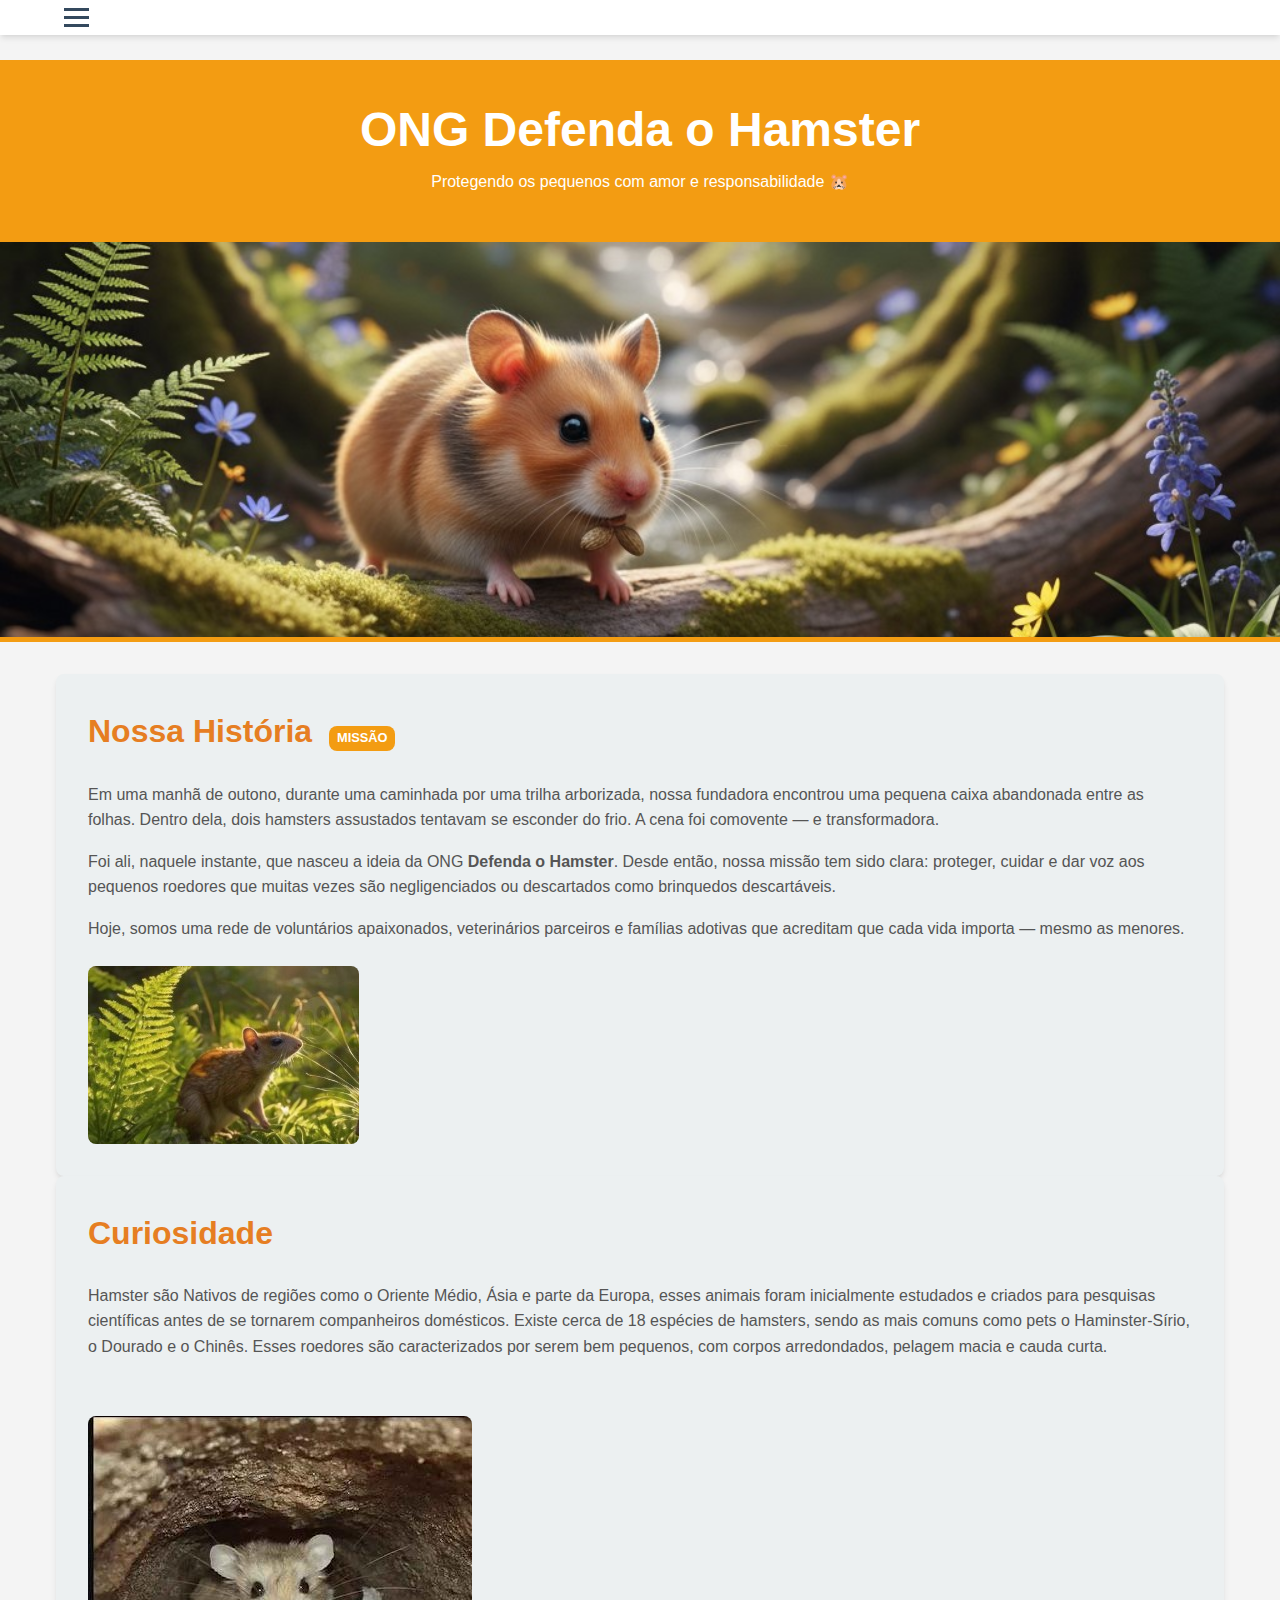
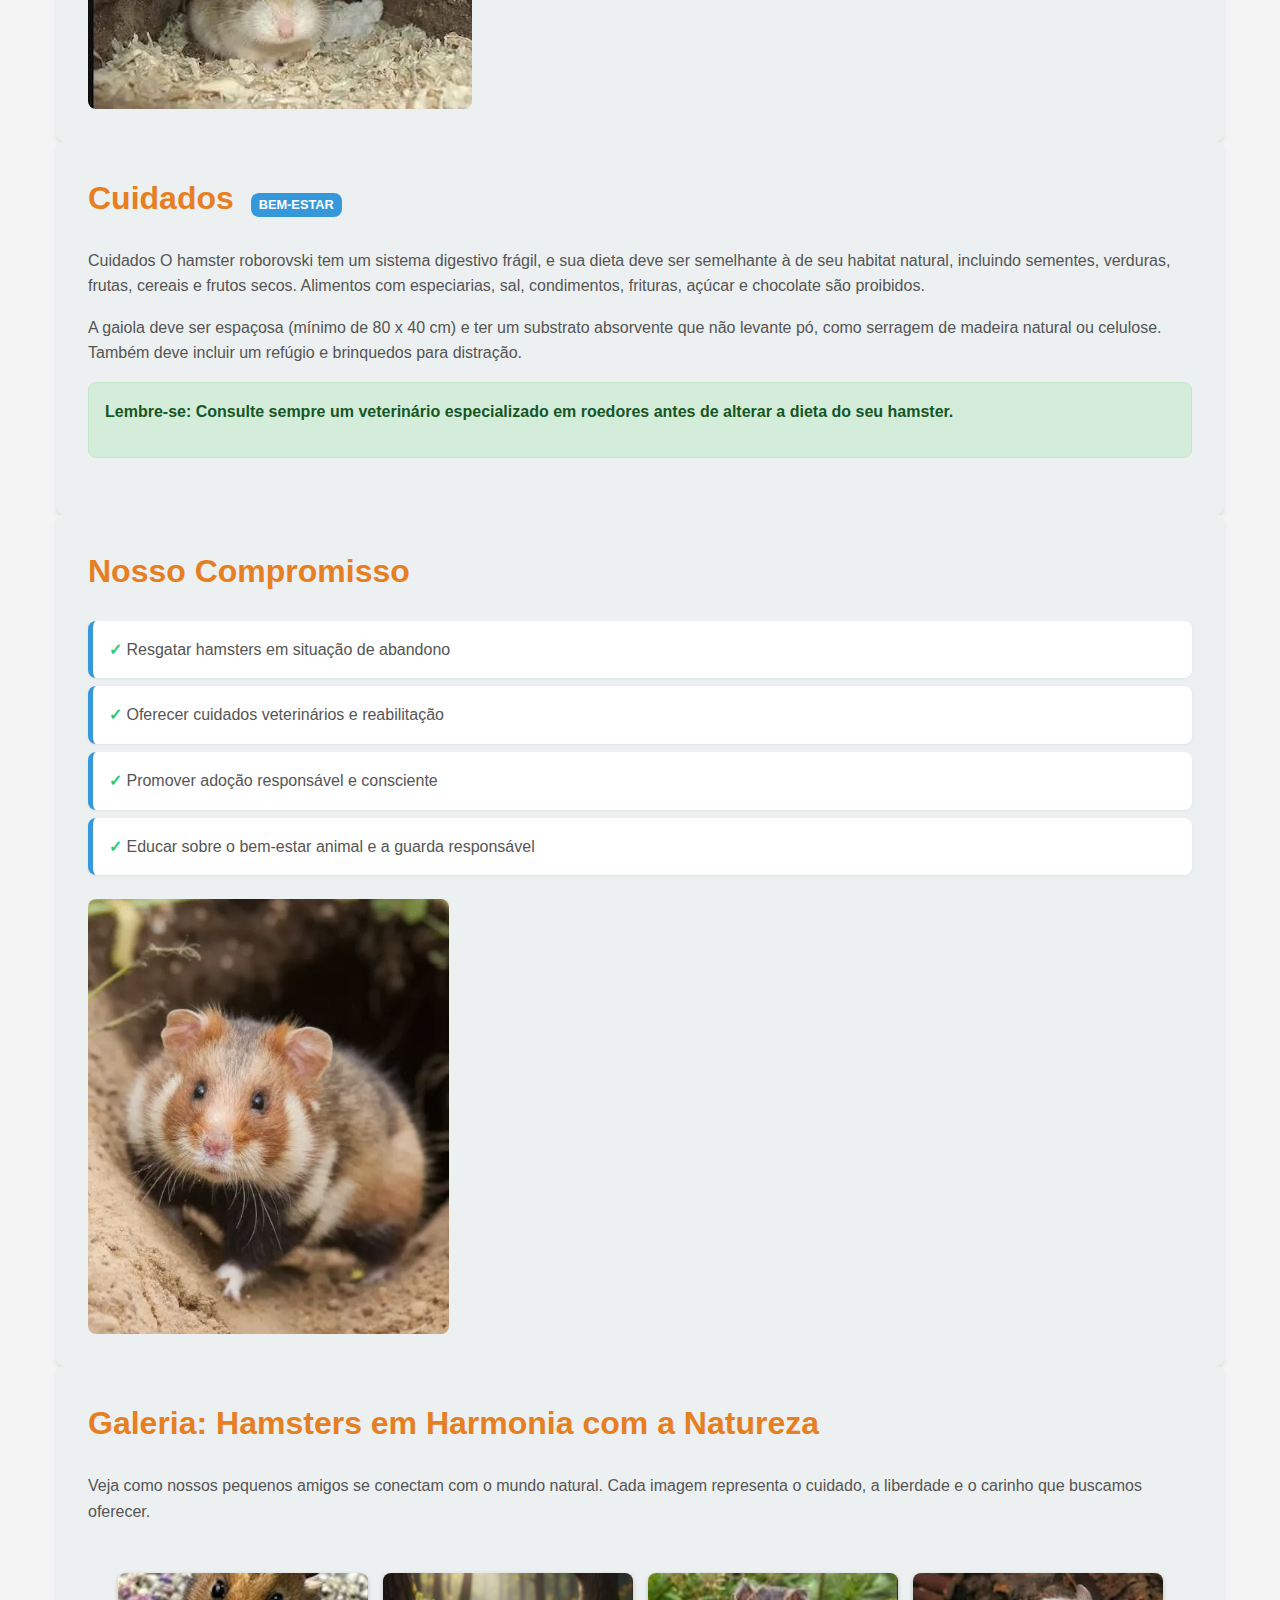
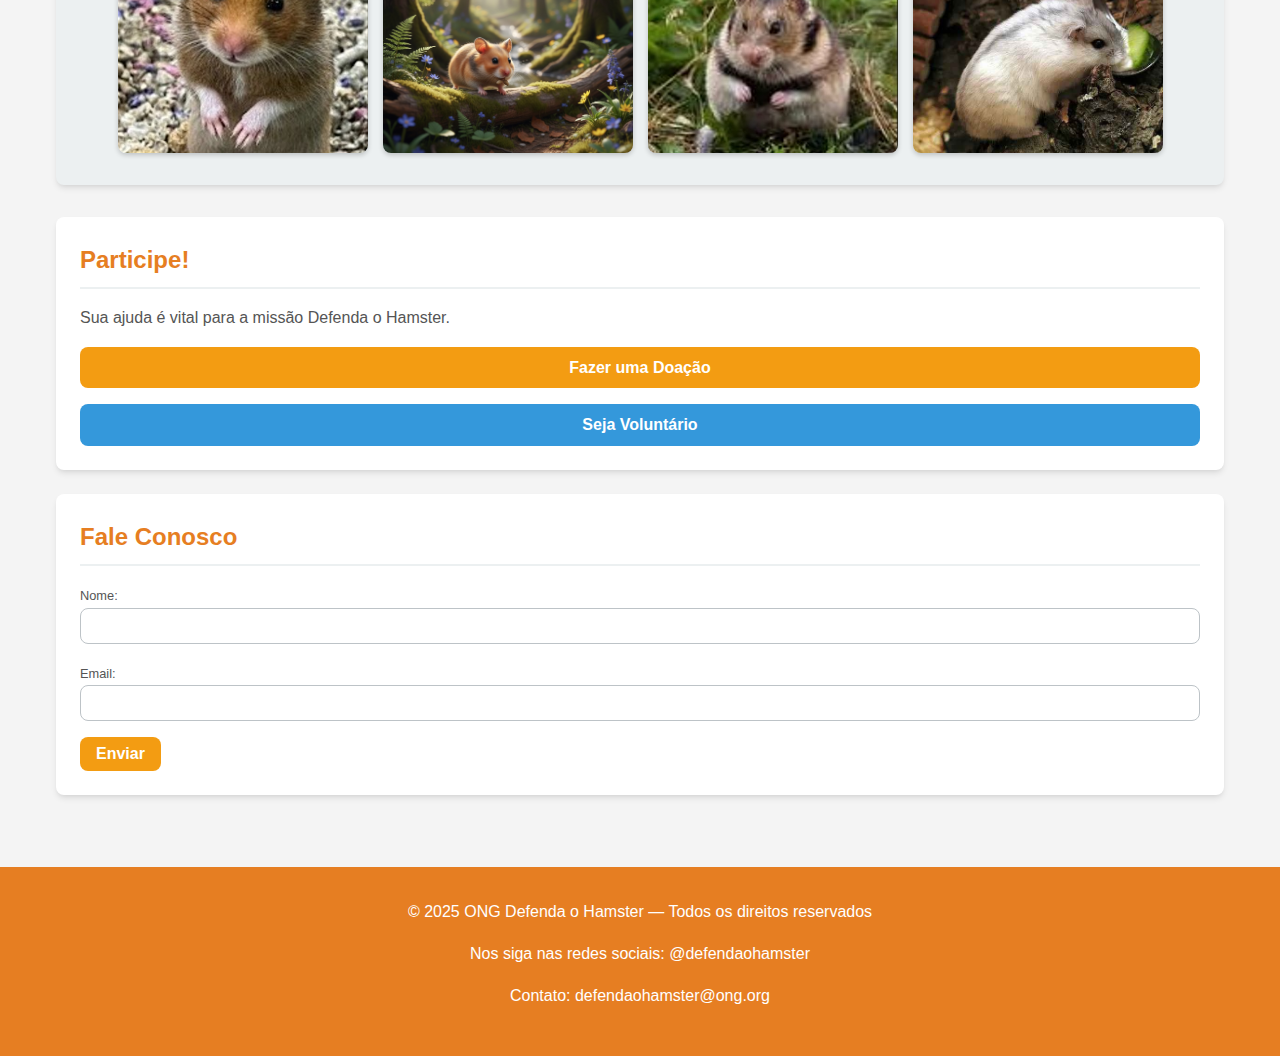
<file: index.html>
<!DOCTYPE html>
<html lang="pt-BR">
<head>
  <meta charset="UTF-8">
  <meta name="viewport" content="width=device-width, initial-scale=1.0">
  <title>ONG Defenda o Hamster | Protegendo os pequenos com amor</title>
  
  <meta property="og:title" content="ONG Defenda o Hamster | Protegendo os pequenos com amor" />
  <meta property="og:description" content="Nossa missão é resgatar, cuidar e promover a adoção responsável de hamsters." />
  <meta property="og:image" content="https://generative-models.web.app/images/07d8124d-e99d-4813-9118-8f55394b9f2c/banner-hamster.webp" />
  <meta property="og:url" content="https://fabiodmu-ux.github.io/Meu-projeto/hamster.html" />
  <meta property="og:type" content="website" />
  
  <link rel="stylesheet" href="assets/css/style.css"> 
  
</head>
<body>
  <header>    
    <h1>ONG Defenda o Hamster</h1>    
    <p>Protegendo os pequenos com amor e responsabilidade 🐹</p>  
  </header>
 
  <div class="nav-wrapper">
    <nav>
      <input type="checkbox" id="menu-toggle">
      <label for="menu-toggle" class="hamburger">
        <span class="hamburger-icon"></span>
      </label>

      <ul class="nav-links">
        <li><a href="index.html">Início</a></li>
        <li><a href="sobre.html">Sobre Nós</a></li>
        <li class="dropdown">
          <a href="#">Projetos ▼</a>
          <ul class="dropdown-content">
            <li><a href="projeto.html">Nosso Projeto</a></li>
            <li><a href="resgates.html">Histórias de Resgate</a></li>
            <li><a href="doacao.html">Quero Adotar</a></li>
          </ul>
        </li>
        <li><a href="voluntarios.html">Voluntários</a></li>
        <li>
          <a href="doacao.html" class="btn btn-primary">Doar</a>
        </li> 
        <li><a href="contato.html">Contato</a></li>
      </ul>
    </nav>
  </div>
  
  <img src="assets/img/hamster-pequeno.jpg" alt="Hamster na floresta com o logo da ONG e slogan" class="banner">
  
  <div class="container">
    <main class="main-content">
      
      <div class="section">
        <h2>Nossa História <span class="badge badge-primary">Missão</span></h2>    
        <p>Em uma manhã de outono, durante uma caminhada por uma trilha arborizada, nossa fundadora encontrou uma pequena caixa abandonada entre as folhas. Dentro dela, dois hamsters assustados tentavam se esconder do frio. A cena foi comovente — e transformadora.</p>    
        <p>Foi ali, naquele instante, que nasceu a ideia da ONG <strong>Defenda o Hamster</strong>. Desde então, nossa missão tem sido clara: proteger, cuidar e dar voz aos pequenos roedores que muitas vezes são negligenciados ou descartados como brinquedos descartáveis.</p>    
        <p>Hoje, somos uma rede de voluntários apaixonados, veterinários parceiros e famílias adotivas que acreditam que cada vida importa — mesmo as menores.</p>    
        <img src="assets/img/Hamster explorando a floresta.jpg" alt="Hamster explorando a floresta">  
      </div>
      
      <div class="section">	   
        <h2>Curiosidade</h2>
        <div class="grid-12-col">
          <div class="col-span-12 col-lg-8">
            <p>Hamster são Nativos de regiões como o Oriente Médio, Ásia e parte da Europa, esses animais foram inicialmente estudados e criados para pesquisas científicas antes de se tornarem companheiros domésticos. Existe cerca de 18 espécies de hamsters, sendo as mais comuns como pets o Haminster-Sírio, o Dourado e o Chinês. Esses roedores são caracterizados por serem bem pequenos, com corpos arredondados, pelagem macia e cauda curta. </p>
          </div>
          <div class="col-span-12 col-lg-4">
            <img src="assets/img/na toca.jpg" alt="hamster roborovskir" /> 
          </div>
        </div>
      </div>
      
      <div class="section">    
        <h2>Cuidados <span class="badge badge-secondary">Bem-Estar</span></h2>
        <p>Cuidados O hamster roborovski tem um sistema digestivo frágil, e sua dieta deve ser semelhante à de seu habitat natural, incluindo sementes, verduras, frutas, cereais e frutos secos. Alimentos com especiarias, sal, condimentos, frituras, açúcar e chocolate são proibidos.</p>
        <p>A gaiola deve ser espaçosa (mínimo de 80 x 40 cm) e ter um substrato absorvente que não levante pó, como serragem de madeira natural ou celulose. Também deve incluir um refúgio e brinquedos para distração.</p>
        <div class="alert alert-success">
            <p>Lembre-se: Consulte sempre um veterinário especializado em roedores antes de alterar a dieta do seu hamster.</p>
        </div>
      </div>
      
      <div class="section">    
        <h2>Nosso Compromisso</h2>    
        <ul class="commitment-list">
          <li>Resgatar hamsters em situação de abandono</li>
          <li>Oferecer cuidados veterinários e reabilitação</li>
          <li>Promover adoção responsável e consciente</li>
          <li>Educar sobre o bem-estar animal e a guarda responsável</li>
        </ul>    
        <img src="assets/img/Hamster e coelho na floresta.jpg" alt="Hamster e coelho na floresta">  
      </div>
      
      <div class="section">    
        <h2>Galeria: Hamsters em Harmonia com a Natureza</h2>    
        <p>Veja como nossos pequenos amigos se conectam com o mundo natural. Cada imagem representa o cuidado, a liberdade e o carinho que buscamos oferecer.</p>
        
        <div class="gallery">      
          <img src="assets/img/curioso.jpg" alt="curioso na floresta">      
          <img src="assets/img/hamster-pequeno.jpg" alt="Hamster entre folhas secas">      
          <img src="assets/img/hamster na floresta.jpg" alt="Hamster explorando o campo">      
          <img src="assets/img/seu ambiente natural.jpg" alt="Hamster em ambiente natural">    
        </div>  
      </div>
      
    </main>
    
    <aside class="sidebar">
      <div class="card">
          <h3 class="card-header">Participe!</h3>
          <p>Sua ajuda é vital para a missão Defenda o Hamster.</p>
          <a href="doacao.html" class="btn btn-primary" style="width: 100%; margin-bottom: var(--space-sm);">Fazer uma Doação</a>
          <a href="voluntarios.html" class="btn" style="width: 100%; background-color: var(--color-secondary); color: white;">Seja Voluntário</a>
      </div>

      <div class="card">
          <h3 class="card-header">Fale Conosco</h3>
          <form action="#" method="POST">
              <div class="form-group">
                  <label for="nome" style="font-size: var(--font-size-xs);">Nome:</label>
                  <input type="text" id="nome" name="nome" class="form-control" required>
              </div>
              <div class="form-group">
                  <label for="email" style="font-size: var(--font-size-xs);">Email:</label>
                  <input type="email" id="email" name="email" class="form-control" required>
              </div>
              <button type="submit" class="btn btn-primary">Enviar</button>
          </form>
      </div>
    </aside>
  </div> <footer>    
    <p>&copy; 2025 ONG Defenda o Hamster — Todos os direitos reservados</p>    
    <p>Nos siga nas redes sociais: @defendaohamster</p>    
    <p>Contato: defendaohamster@ong.org</p>  
  </footer>
</body>
</html>
</file>
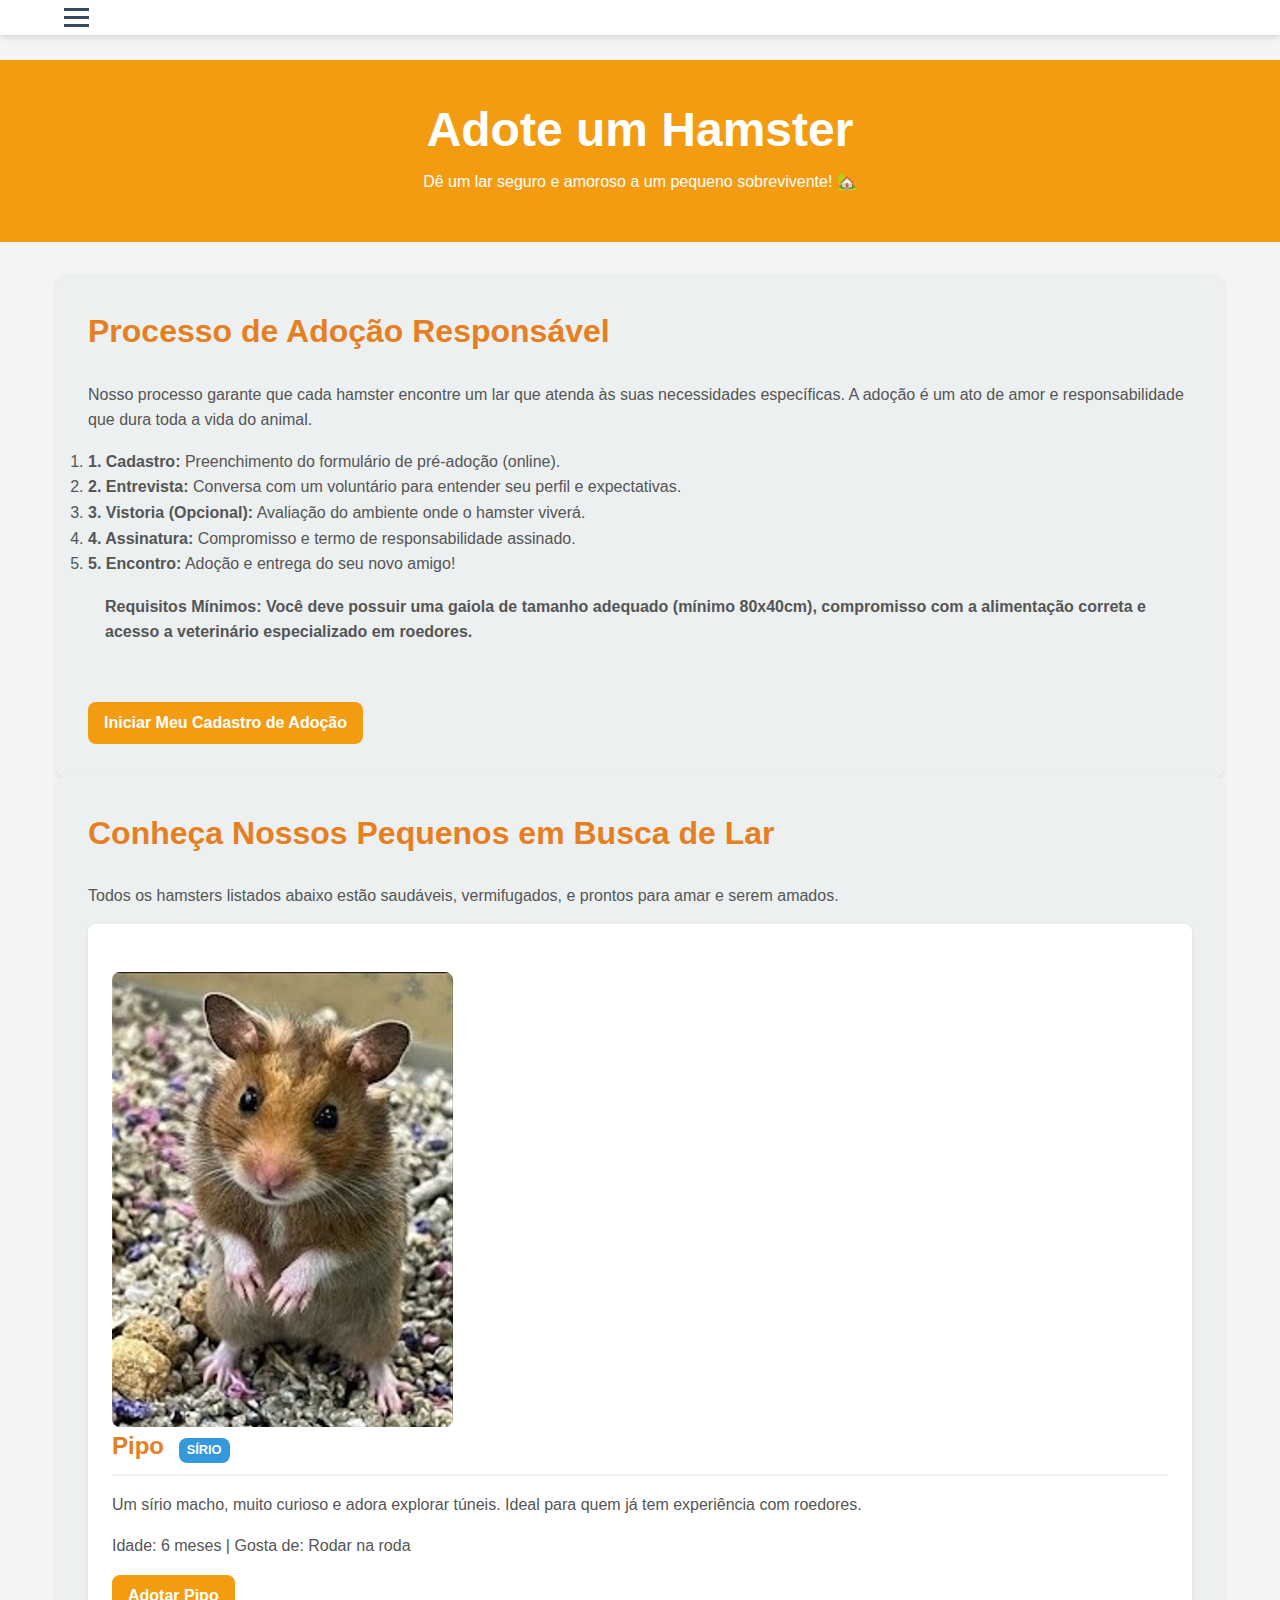
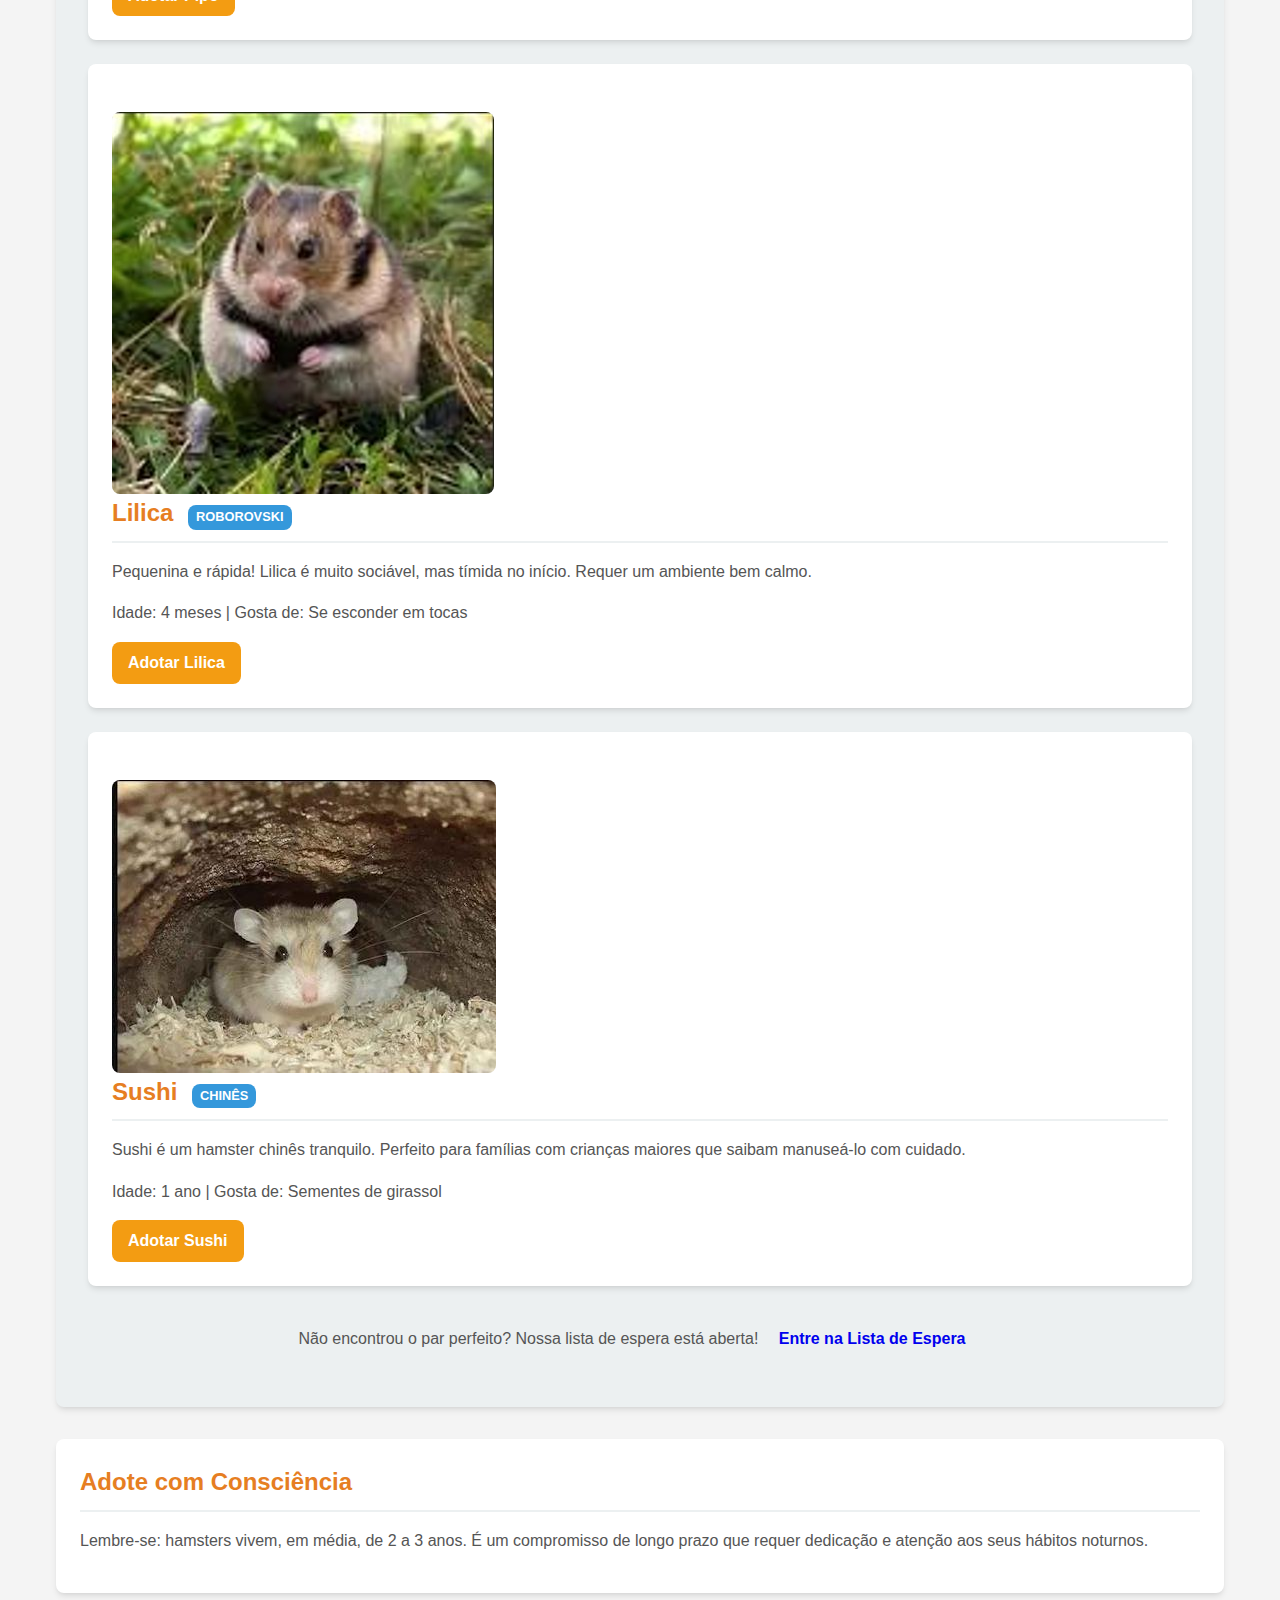
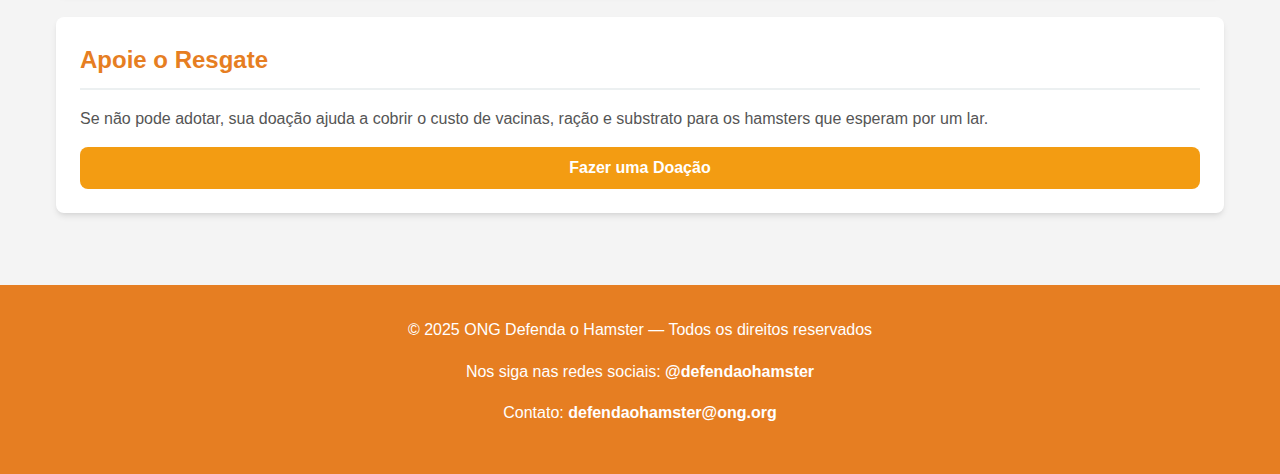
<file: adote.html>
<!DOCTYPE html>
<html lang="pt-BR">
<head>
    <meta charset="UTF-8">
    <meta name="viewport" content="width=device-width, initial-scale=1.0">
    <title>Adote um Hamster | ONG Defenda o Hamster</title>
    
    <meta property="og:title" content="Adote um Hamster | ONG Defenda o Hamster" />
    <meta property="og:description" content="Encontre seu novo amigo roedor! Conheça nossos hamsters e inicie seu processo de adoção responsável." />
    <meta property="og:image" content="https://generative-models.web.app/images/07d8124d-e99d-4813-9118-8f55394b9f2c/banner-hamster.webp" />
    
    <link rel="stylesheet" href="assets/css/style.css"> 
    
</head>
<body>
    <header>
        <h1>Adote um Hamster</h1>
        <p>Dê um lar seguro e amoroso a um pequeno sobrevivente! 🏡</p>
    </header>

    <div class="nav-wrapper">
        <nav>
            <input type="checkbox" id="menu-toggle">
            <label for="menu-toggle" class="hamburger">
                <span class="hamburger-icon"></span>
            </label>

            <ul class="nav-links">
                <li><a href="index.html">Início</a></li>
                <li><a href="sobre.html">Sobre Nós</a></li>
                <li class="dropdown">
                    <input type="checkbox" id="dropdown-toggle-projetos" class="dropdown-toggle">
                    <label for="dropdown-toggle-projetos" class="dropdown-label">Projetos ▼</label>
                    <ul class="dropdown-content">
                        <li><a href="projeto.html">Nosso Projeto</a></li>
                        <li><a href="resgates.html">Histórias de Resgate</a></li>
                        <li><a href="adote.html">Quero Adotar</a></li>
                    </ul>
                </li>
                <li><a href="voluntarios.html">Voluntários</a></li>
                <li>
                    <a href="doacao.html" class="btn btn-primary">Doar</a>
                </li> 
                <li><a href="contato.html">Contato</a></li>
            </ul>
        </nav>
    </div>
    
    <div class="container">
        <main class="main-content">
            
            <div class="section">
                <h2>Processo de Adoção Responsável</h2>
                <p>Nosso processo garante que cada hamster encontre um lar que atenda às suas necessidades específicas. A adoção é um ato de amor e responsabilidade que dura toda a vida do animal.</p>
                
                <ol class="adoption-process-list">
                    <li><strong>1. Cadastro:</strong> Preenchimento do formulário de pré-adoção (online).</li>
                    <li><strong>2. Entrevista:</strong> Conversa com um voluntário para entender seu perfil e expectativas.</li>
                    <li><strong>3. Vistoria (Opcional):</strong> Avaliação do ambiente onde o hamster viverá.</li>
                    <li><strong>4. Assinatura:</strong> Compromisso e termo de responsabilidade assinado.</li>
                    <li><strong>5. Encontro:</strong> Adoção e entrega do seu novo amigo!</li>
                </ol>
                
                <div class="alert alert-warning">
                    <p>Requisitos Mínimos: Você deve possuir uma gaiola de tamanho adequado (mínimo 80x40cm), compromisso com a alimentação correta e acesso a veterinário especializado em roedores.</p>
                </div>
                
                <a href="contato.html" class="btn btn-primary">Iniciar Meu Cadastro de Adoção</a>
            </div>
            
            <div class="section">
                <h2>Conheça Nossos Pequenos em Busca de Lar</h2>
                <p>Todos os hamsters listados abaixo estão saudáveis, vermifugados, e prontos para amar e serem amados.</p>
                
                <div class="rescue-stories-grid">
                    
                    <div class="card rescue-story-card">
                        <img src="assets/img/curioso.jpg" alt="Hamster Pipo" class="card-img">
                        <div class="card-content">
                            <h3 class="card-header">Pipo <span class="badge badge-secondary">Sírio</span></h3>
                            <p>Um sírio macho, muito curioso e adora explorar túneis. Ideal para quem já tem experiência com roedores.</p>
                            <p class="story-date">Idade: 6 meses | Gosta de: Rodar na roda</p>
                            <a href="contato.html" class="btn btn-primary btn-sm">Adotar Pipo</a>
                        </div>
                    </div>

                    <div class="card rescue-story-card">
                        <img src="assets/img/hamster na floresta.jpg" alt="Hamster Lilica" class="card-img">
                        <div class="card-content">
                            <h3 class="card-header">Lilica <span class="badge badge-secondary">Roborovski</span></h3>
                            <p>Pequenina e rápida! Lilica é muito sociável, mas tímida no início. Requer um ambiente bem calmo.</p>
                            <p class="story-date">Idade: 4 meses | Gosta de: Se esconder em tocas</p>
                            <a href="contato.html" class="btn btn-primary btn-sm">Adotar Lilica</a>
                        </div>
                    </div>

                    <div class="card rescue-story-card">
                        <img src="assets/img/na toca.jpg" alt="Hamster Sushi" class="card-img">
                        <div class="card-content">
                            <h3 class="card-header">Sushi <span class="badge badge-secondary">Chinês</span></h3>
                            <p>Sushi é um hamster chinês tranquilo. Perfeito para famílias com crianças maiores que saibam manuseá-lo com cuidado.</p>
                            <p class="story-date">Idade: 1 ano | Gosta de: Sementes de girassol</p>
                            <a href="contato.html" class="btn btn-primary btn-sm">Adotar Sushi</a>
                        </div>
                    </div>
                </div>

                <p style="text-align: center; margin-top: var(--space-lg);">Não encontrou o par perfeito? Nossa lista de espera está aberta! <a href="contato.html" class="btn">Entre na Lista de Espera</a></p>
            </div>
            
        </main>

        <aside class="sidebar">
            <div class="card">
                <h3 class="card-header">Adote com Consciência</h3>
                <p>Lembre-se: hamsters vivem, em média, de 2 a 3 anos. É um compromisso de longo prazo que requer dedicação e atenção aos seus hábitos noturnos.</p>
            </div>

            <div class="card">
                <h3 class="card-header">Apoie o Resgate</h3>
                <p>Se não pode adotar, sua doação ajuda a cobrir o custo de vacinas, ração e substrato para os hamsters que esperam por um lar.</p>
                <a href="doacao.html" class="btn btn-primary" style="width: 100%;">Fazer uma Doação</a>
            </div>
        </aside>
    </div>

    <footer>
        <p>&copy; 2025 ONG Defenda o Hamster — Todos os direitos reservados</p>
        <p>Nos siga nas redes sociais: <a href="#">@defendaohamster</a></p>
        <p>Contato: <a href="mailto:defendaohamster@ong.org">defendaohamster@ong.org</a></p>
    </footer>
</body>
</html>
</file>
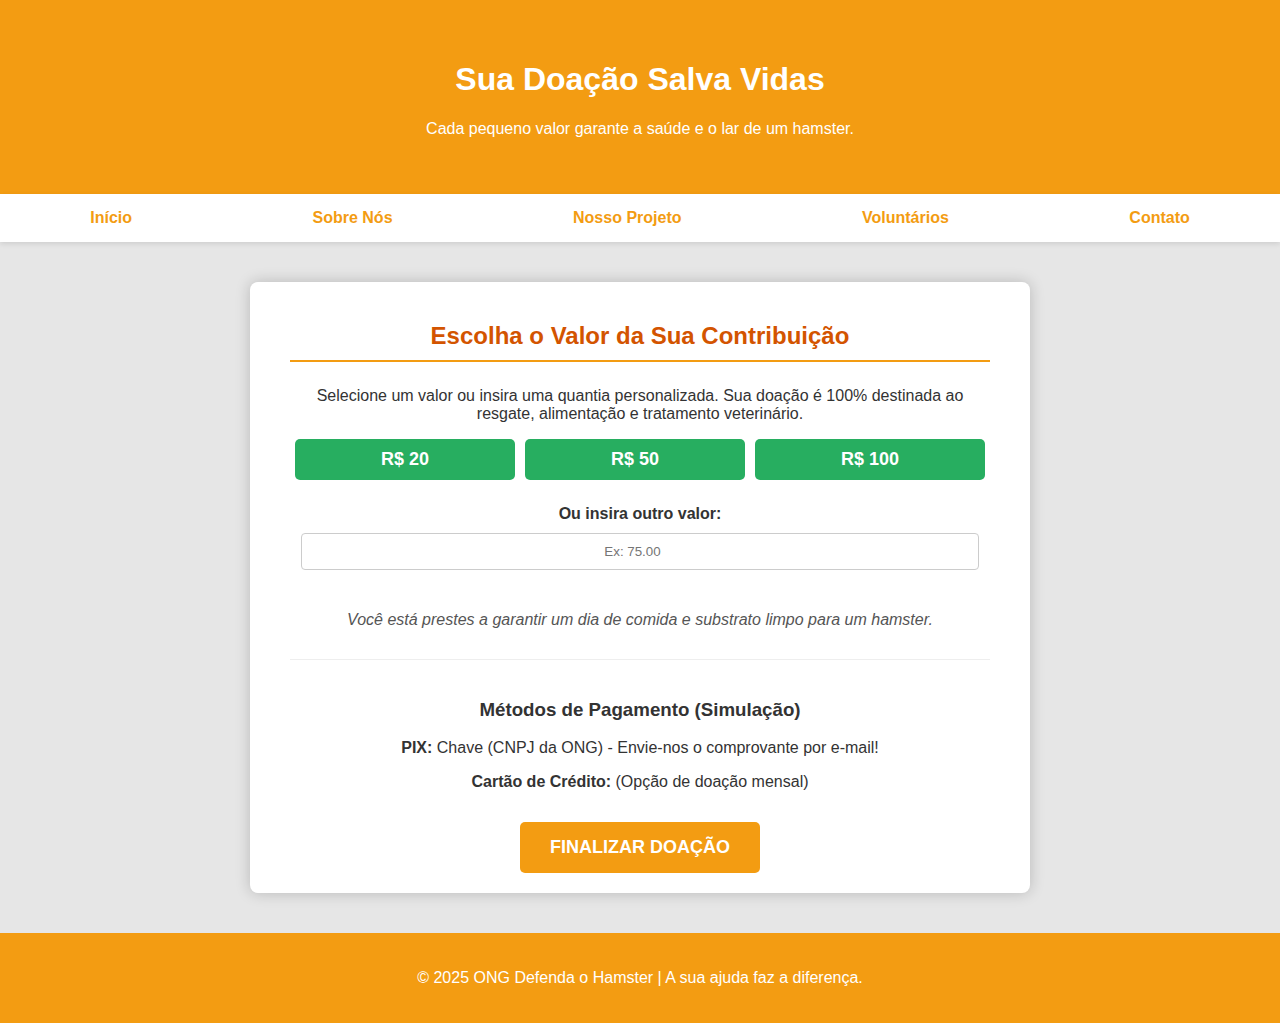
<file: doacao.html>
<!DOCTYPE html>
<html lang="pt-BR">
<head>
    <meta charset="UTF-8">
    <meta name="viewport" content="width=device-width, initial-scale=1.0">
    <title>Doação - ONG Defenda o Hamster</title>
    
    <style>
        /* Estilos base (Reutilizados) */
        body { font-family: 'Helvetica Neue', Arial, sans-serif; margin: 0; padding: 0; background-color: #e6e6e6; color: #333; }
        header { background-color: #f39c12; color: white; padding: 40px 0; text-align: center; }
        
        /* Estilos de Navegação (Para links de largura igual) */
        nav { 
            background-color: white; 
            display: flex; 
            justify-content: center; 
            padding: 0; 
            box-shadow: 0 2px 5px rgba(0,0,0,0.1); 
        }
        nav a { 
            color: #f39c12; 
            text-decoration: none; 
            padding: 15px 10px; 
            margin: 0; 
            font-weight: bold; 
            text-align: center; 
            flex-grow: 1; 
            display: block; 
        }
        nav a:hover { 
            background-color: #ffe5b4; 
            border-radius: 0; 
        }

        /* Layout do Conteúdo Principal para centralizar */
        .container { 
            margin: 40px auto; 
            max-width: 700px; /* Um pouco mais estreito para focar na doação */
            padding: 20px 40px; 
            background-color: white; 
            border-radius: 8px; 
            box-shadow: 0 0 15px rgba(0,0,0,0.2); 
            text-align: center;
        }

        h2 { 
            color: #d35400; 
            border-bottom: 2px solid #f39c12;
            padding-bottom: 10px;
            margin-bottom: 25px;
        }

        /* Estilos do Formulário de Doação */
        .opcoes-valor {
            display: flex;
            justify-content: space-around;
            margin-bottom: 25px;
        }
        .btn-valor {
            background-color: #27ae60;
            color: white;
            padding: 10px 15px;
            border: none;
            border-radius: 5px;
            cursor: pointer;
            font-size: 18px;
            font-weight: bold;
            flex-grow: 1;
            margin: 0 5px;
            transition: background-color 0.3s;
        }
        .btn-valor:hover {
            background-color: #2ecc71;
        }

        .input-outro-valor {
            width: calc(100% - 22px); 
            padding: 10px;
            border: 1px solid #ccc;
            border-radius: 4px;
            box-sizing: border-box;
            margin-bottom: 25px;
            text-align: center;
        }

        .btn-finalizar {
            background-color: #f39c12; /* Cor da marca */
            color: white;
            padding: 15px 30px;
            border: none;
            border-radius: 5px;
            cursor: pointer;
            font-size: 18px;
            font-weight: bold;
            margin-top: 15px;
            transition: background-color 0.3s;
        }
        .btn-finalizar:hover {
            background-color: #e67e22;
        }
        
        /* Estilo do Rodapé */
        footer { background-color: #f39c12; color: white; text-align: center; padding: 20px; margin-top: 40px; }
    </style>
</head>
<body>

    <header>
        <h1>Sua Doação Salva Vidas</h1>
        <p>Cada pequeno valor garante a saúde e o lar de um hamster.</p>
    </header>

    <nav>
        <a href="index.html">Início</a>
        <a href="sobre.html">Sobre Nós</a>
        <a href="projeto.html">Nosso Projeto</a>
        <a href="voluntarios.html">Voluntários</a>
        <a href="contato.html">Contato</a>
    </nav>
    
    <div class="container">
        <h2>Escolha o Valor da Sua Contribuição</h2>
        
        <p>Selecione um valor ou insira uma quantia personalizada. Sua doação é 100% destinada ao resgate, alimentação e tratamento veterinário.</p>

        <div class="opcoes-valor">
            <button class="btn-valor">R$ 20</button>
            <button class="btn-valor">R$ 50</button>
            <button class="btn-valor">R$ 100</button>
        </div>
        
        <label for="outro_valor" style="display: block; margin-bottom: 10px; font-weight: bold;">Ou insira outro valor:</label>
        <input type="number" id="outro_valor" class="input-outro-valor" placeholder="Ex: 75.00" min="5">
        
        <p style="font-style: italic; color: #555;">Você está prestes a garantir um dia de comida e substrato limpo para um hamster.</p>

        <div style="border-top: 1px solid #eee; padding-top: 20px; margin-top: 30px;">
            <h3>Métodos de Pagamento (Simulação)</h3>
            <p><strong>PIX:</strong> Chave (CNPJ da ONG) - Envie-nos o comprovante por e-mail!</p>
            <p><strong>Cartão de Crédito:</strong> (Opção de doação mensal)</p>
            
            <button class="btn-finalizar" onclick="alert('Doação simulada! Em um site real, você seria redirecionado para o pagamento.')">
                FINALIZAR DOAÇÃO
            </button>
        </div>

    </div>

    <footer>
        <p>&copy; 2025 ONG Defenda o Hamster | A sua ajuda faz a diferença.</p>
    </footer>

</body>
</html>
</file>
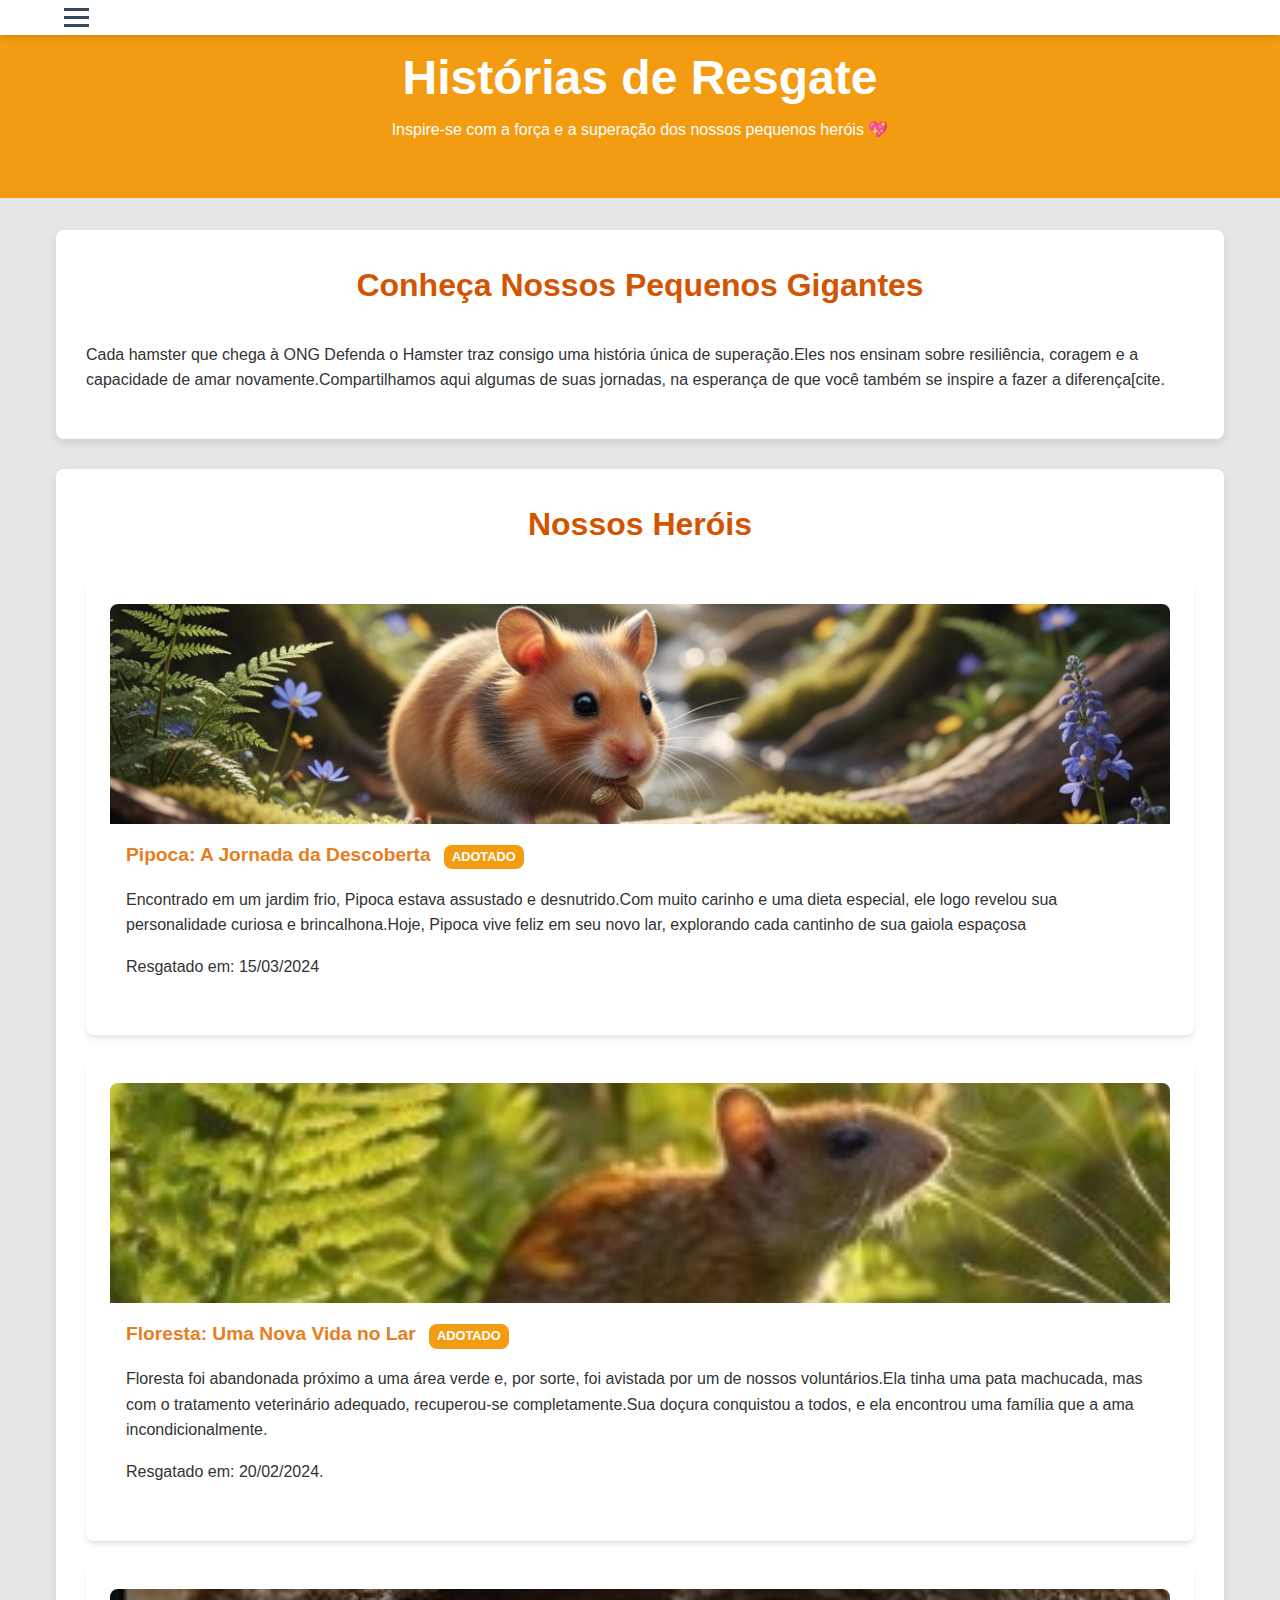
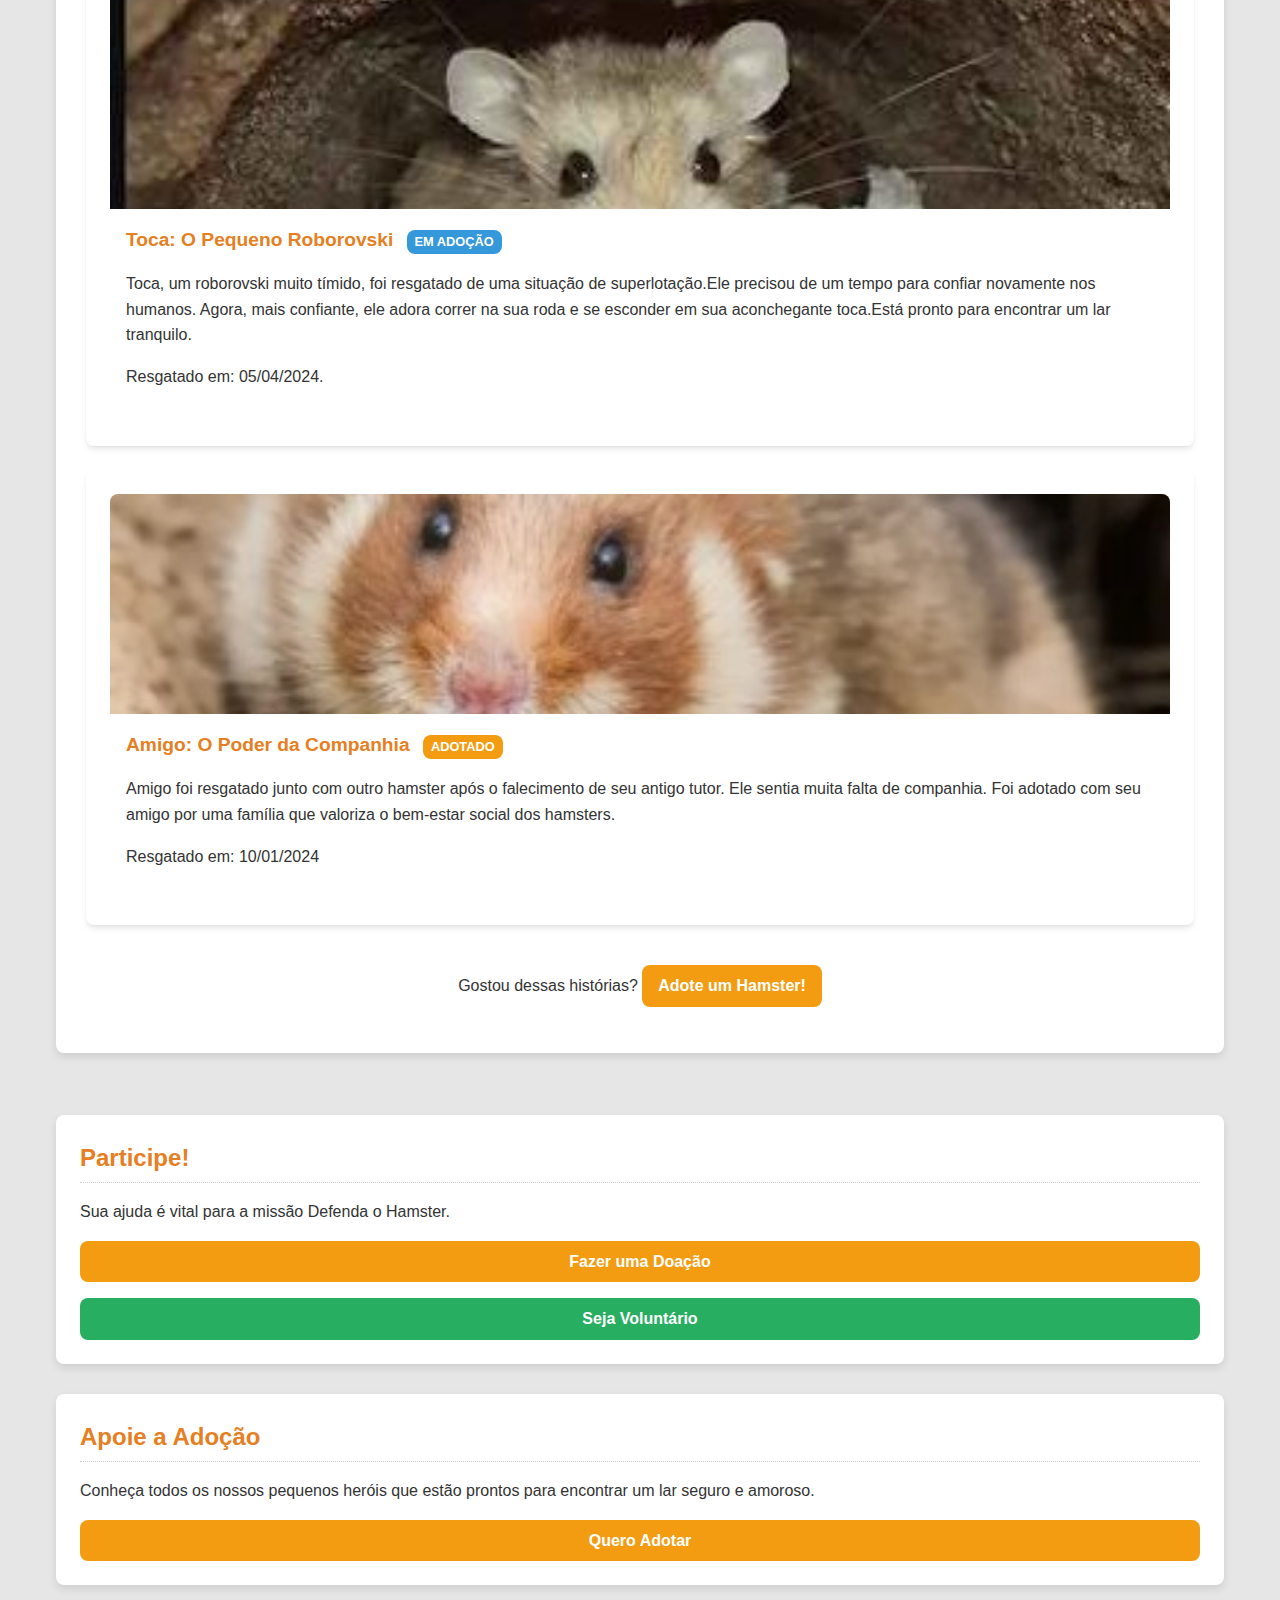
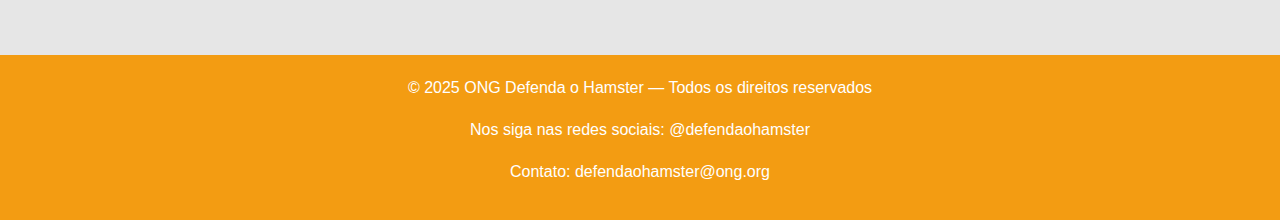
<file: resgates-.html>
<!DOCTYPE html>
<html lang="pt-BR">
<head>
  <meta charset="UTF-8">
  <meta name="viewport" content="width=device-width, initial-scale=1.0">
  <title>Histórias de Resgate | ONG Defenda o Hamster</title>
  <meta property="og:title" content="Histórias de Resgate | ONG Defenda o Hamster" />
  <meta property="og:description" content="Conheça as emocionantes histórias dos hamsters que resgatamos e encontre inspiração." />
  <meta property="og:image" content="https://generative-models.web.app/images/07d8124d-e99d-4813-9118-8f55394b9f2c/banner-hamster.webp" /> 
  <meta property="og:url" content="https://fabiodmu-ux.github.io/Meu-projeto/resgates.html" />
  <meta property="og:type" content="website" />
  
  <link rel="stylesheet" href="assets/css/style.css">
  
  <style>
      /* Estilos para garantir o visual consistente do layout (voluntarios/contato) */
      body { font-family: 'Helvetica Neue', Arial, sans-serif; margin: 0; padding: 0; background-color: #e6e6e6; color: #333; }
      header { background-color: #f39c12; color: white; padding: 40px 0; text-align: center; }
      footer { background-color: #f39c12; color: white; text-align: center; padding: 20px; margin-top: 40px; }
      
      /* Estilo dos cards principais (content-box) */
      .section { 
          background-color: white; 
          padding: 30px;
          margin-bottom: 30px; 
          border-radius: 8px; 
          box-shadow: 0 4px 8px rgba(0,0,0,0.1); 
      }
      h2 { 
          color: #d35400 !important;
          text-align: center; 
          margin-bottom: 30px; 
      }
      
      /* 🖼️ ESTILO CRUCIAL PARA UNIFORMIZAR AS IMAGENS */
      .rescue-story-card .card-img {
          width: 100%; 
          height: 220px; /* Altura fixa para consistência */
          object-fit: cover; /* Garantir que a imagem cubra o espaço */
          /* Note: As variáveis CSS como --border-radius-base devem estar em assets/css/style.css */
          border-radius: 8px 8px 0 0; /* Borda arredondada no topo do card */
          margin-bottom: 16px; /* Espaço abaixo da imagem (var(--space-sm)) */
          margin-top: 0;
          display: block;
      }
      
      /* Ajuste fino dos títulos dos cards de história */
      .rescue-story-card .card-header {
          font-size: 1.2rem;
          margin-bottom: 8px;
          border-bottom: none;
      }
  </style>
  
</head>
<body>
  <header>
    <h1>Histórias de Resgate</h1>
    <p>Inspire-se com a força e a superação dos nossos pequenos heróis 💖</p>
  </header>

  <div class="nav-wrapper">
    <nav>
      <input type="checkbox" id="menu-toggle">
      <label for="menu-toggle" class="hamburger">
        <span class="hamburger-icon"></span>
      </label>

      <ul class="nav-links">
        <li><a href="index.html">Início</a></li>
        <li><a href="sobre.html">Sobre Nós</a></li>
        <li class="dropdown">
          <input type="checkbox" id="dropdown-toggle-projetos" class="dropdown-toggle">
          <label for="dropdown-toggle-projetos" class="dropdown-label">Projetos ▼</label>
          <ul class="dropdown-content">
            <li><a href="projeto.html">Nosso Projeto</a></li>
            <li><a href="resgates.html">Histórias de Resgate</a></li>
            <li><a href="adote.html">Quero Adotar</a></li>
          </ul>
        </li>
        <li><a href="voluntarios.html">Voluntários</a></li>
        <li>
          <a href="doacao.html" class="btn btn-primary">Doar</a>
        </li>
        <li><a href="contato.html">Contato</a></li>
      </ul>
    </nav>
  </div>
  
  <main class="container">
      <div class="main-content">
          <section class="section">
              <h2>Conheça Nossos Pequenos Gigantes</h2>
              <p>Cada hamster que chega à ONG Defenda o Hamster traz consigo uma história única de superação.Eles nos ensinam sobre resiliência, coragem e a capacidade de amar novamente.Compartilhamos aqui algumas de suas jornadas, na esperança de que você também se inspire a fazer a diferença[cite.</p>
          </section>

          <section class="section">
              <h2>Nossos Heróis</h2>
              <div class="rescue-stories-grid">
                  
                  <div class="card rescue-story-card">
                      <img src="assets/img/hamster-pequeno.jpg" alt="Hamster Pipoca resgatado" class="card-img">
                      <div class="card-content" style="padding: 0 16px 16px;">
                          <h3 class="card-header">Pipoca: A Jornada da Descoberta <span class="badge badge-primary">Adotado</span></h3>
                          <p>Encontrado em um jardim frio, Pipoca estava assustado e desnutrido.Com muito carinho e uma dieta especial, ele logo revelou sua personalidade curiosa e brincalhona.Hoje, Pipoca vive feliz em seu novo lar, explorando cada cantinho de sua gaiola espaçosa</p>
                          <p class="story-date">Resgatado em: 15/03/2024 </p>
                      </div>
                  </div>

                  <div class="card rescue-story-card">
                      <img src="assets/img/Hamster explorando a floresta.jpg" alt="Hamster Floresta em ambiente seguro" class="card-img">
                      <div class="card-content" style="padding: 0 16px 16px;">
                          <h3 class="card-header">Floresta: Uma Nova Vida no Lar <span class="badge badge-primary">Adotado</span></h3>
                          <p>Floresta foi abandonada próximo a uma área verde e, por sorte, foi avistada por um de nossos voluntários.Ela tinha uma pata machucada, mas com o tratamento veterinário adequado, recuperou-se completamente.Sua doçura conquistou a todos, e ela encontrou uma família que a ama incondicionalmente.</p>
                          <p class="story-date">Resgatado em: 20/02/2024.</p>
                      </div>
                  </div>

                  <div class="card rescue-story-card">
                      <img src="assets/img/na toca.jpg" alt="Hamster Toca na sua toca" class="card-img">
                      <div class="card-content" style="padding: 0 16px 16px;">
                          <h3 class="card-header">Toca: O Pequeno Roborovski <span class="badge badge-secondary">Em Adoção</span></h3>
                          <p>Toca, um roborovski muito tímido, foi resgatado de uma situação de superlotação.Ele precisou de um tempo para confiar novamente nos humanos. Agora, mais confiante, ele adora correr na sua roda e se esconder em sua aconchegante toca.Está pronto para encontrar um lar tranquilo.</p>
                          <p class="story-date">Resgatado em: 05/04/2024.</p>
                      </div>
                  </div>

                  <div class="card rescue-story-card">
                      <img src="assets/img/Hamster e coelho na floresta.jpg" alt="Hamster Amigo e seu companheiro" class="card-img">
                      <div class="card-content" style="padding: 0 16px 16px;">
                          <h3 class="card-header">Amigo: O Poder da Companhia <span class="badge badge-primary">Adotado</span></h3>
                          <p>Amigo foi resgatado junto com outro hamster após o falecimento de seu antigo tutor. Ele sentia muita falta de companhia. Foi adotado com seu amigo por uma família que valoriza o bem-estar social dos hamsters.</p>
                          <p class="story-date">Resgatado em: 10/01/2024</p>
                      </div>
                  </div>
                  
                  <div style="grid-column: 1 / -1; text-align: center; margin-top: 32px;">
                      <p>Gostou dessas histórias? <a href="adote.html" class="btn btn-primary" style="margin-top: 8px;">Adote um Hamster!</a></p>
                  </div>
              </div>
          </section>

      </div>
      
      <aside class="sidebar">
          <div class="card section" style="padding: 24px;">
              <h3 class="card-header" style="border-bottom: 1px dotted #ccc; padding-bottom: 5px;">Participe!</h3>
              <p>Sua ajuda é vital para a missão Defenda o Hamster.</p>
              <a href="doacao.html" class="btn btn-primary" style="width: 100%; margin-bottom: 16px;">Fazer uma Doação</a>
              <a href="voluntarios.html" class="btn" style="width: 100%; background-color: #27ae60; color: white;">Seja Voluntário</a>
          </div>

          <div class="card section" style="padding: 24px;">
              <h3 class="card-header" style="border-bottom: 1px dotted #ccc; padding-bottom: 5px;">Apoie a Adoção</h3>
              <p>Conheça todos os nossos pequenos heróis que estão prontos para encontrar um lar seguro e amoroso.</p>
              <a href="adote.html" class="btn btn-primary" style="width: 100%;">Quero Adotar</a>
          </div>
      </aside>
  </main>

  <footer>
    <p>&copy; 2025 ONG Defenda o Hamster — Todos os direitos reservados</p>
    <p>Nos siga nas redes sociais: @defendaohamster</p>
    <p>Contato: defendaohamster@ong.org</p>
  </footer>
</body>
</html>
</file>
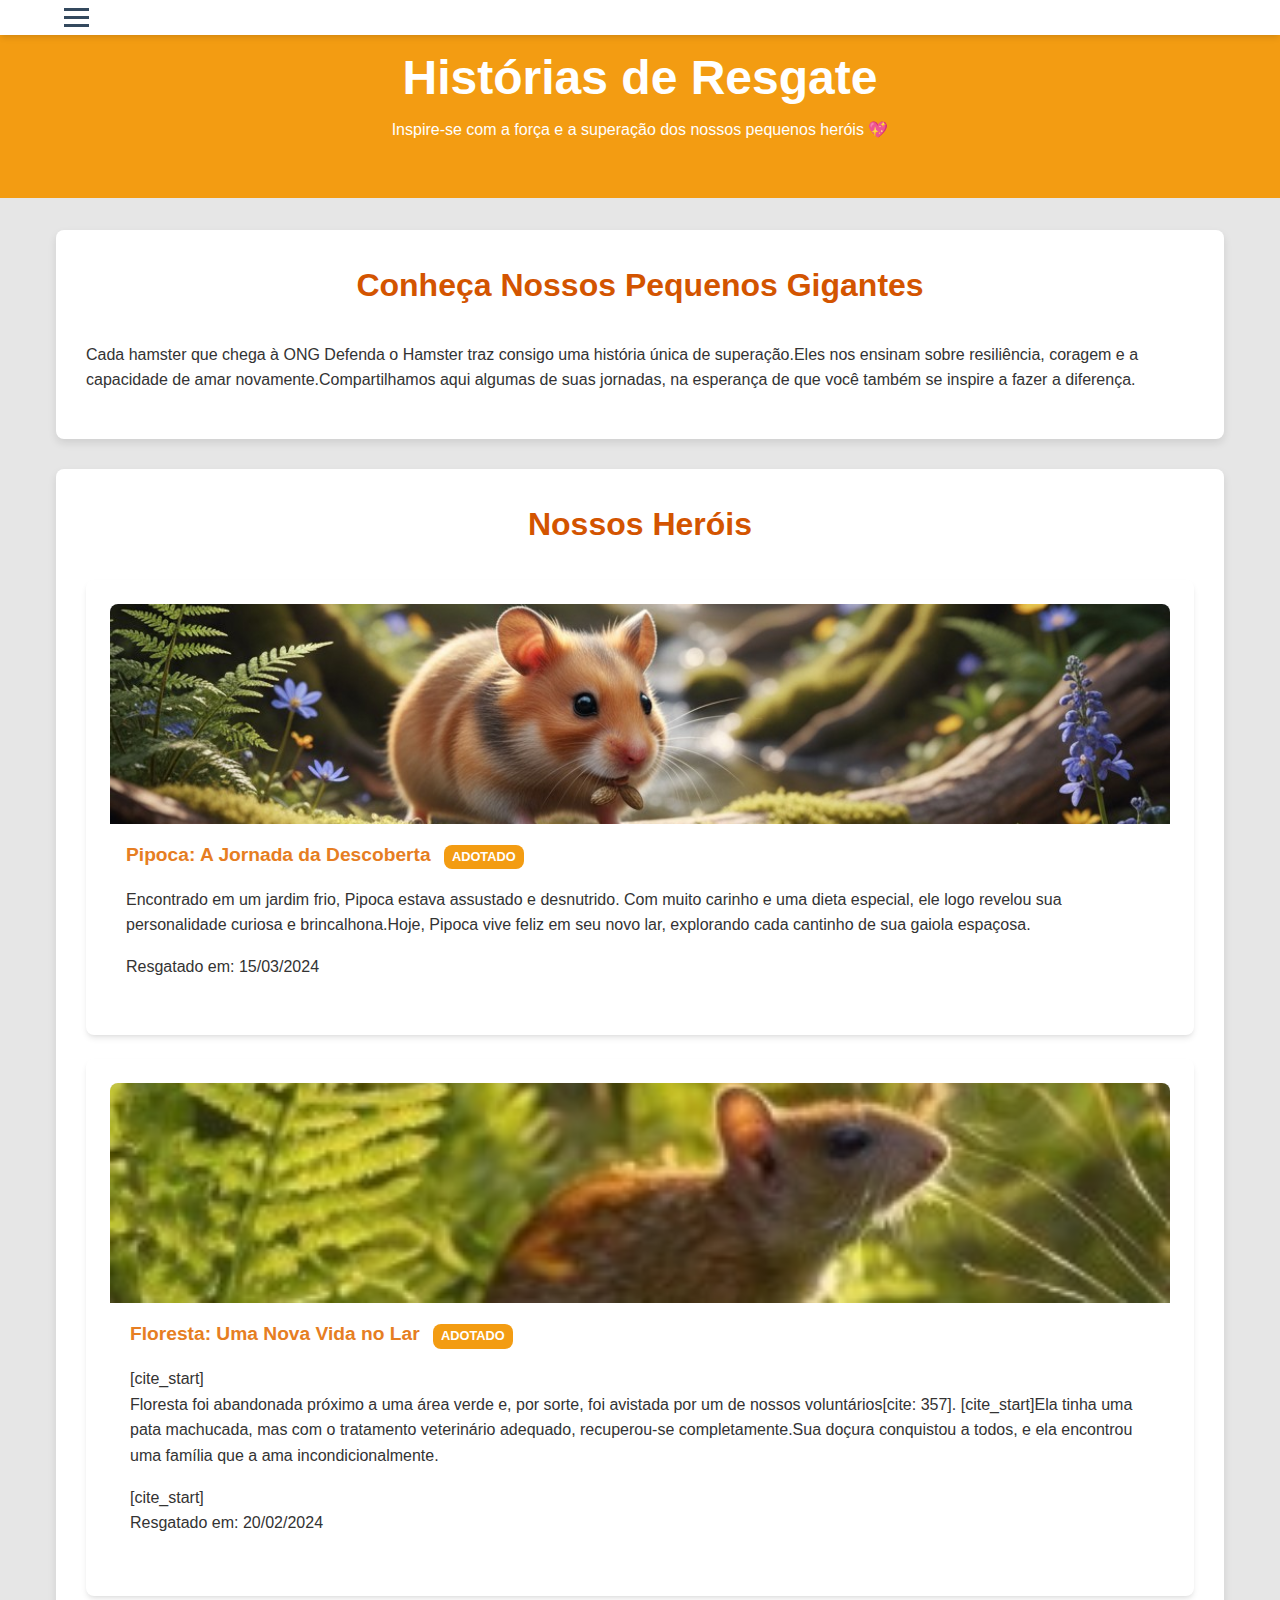
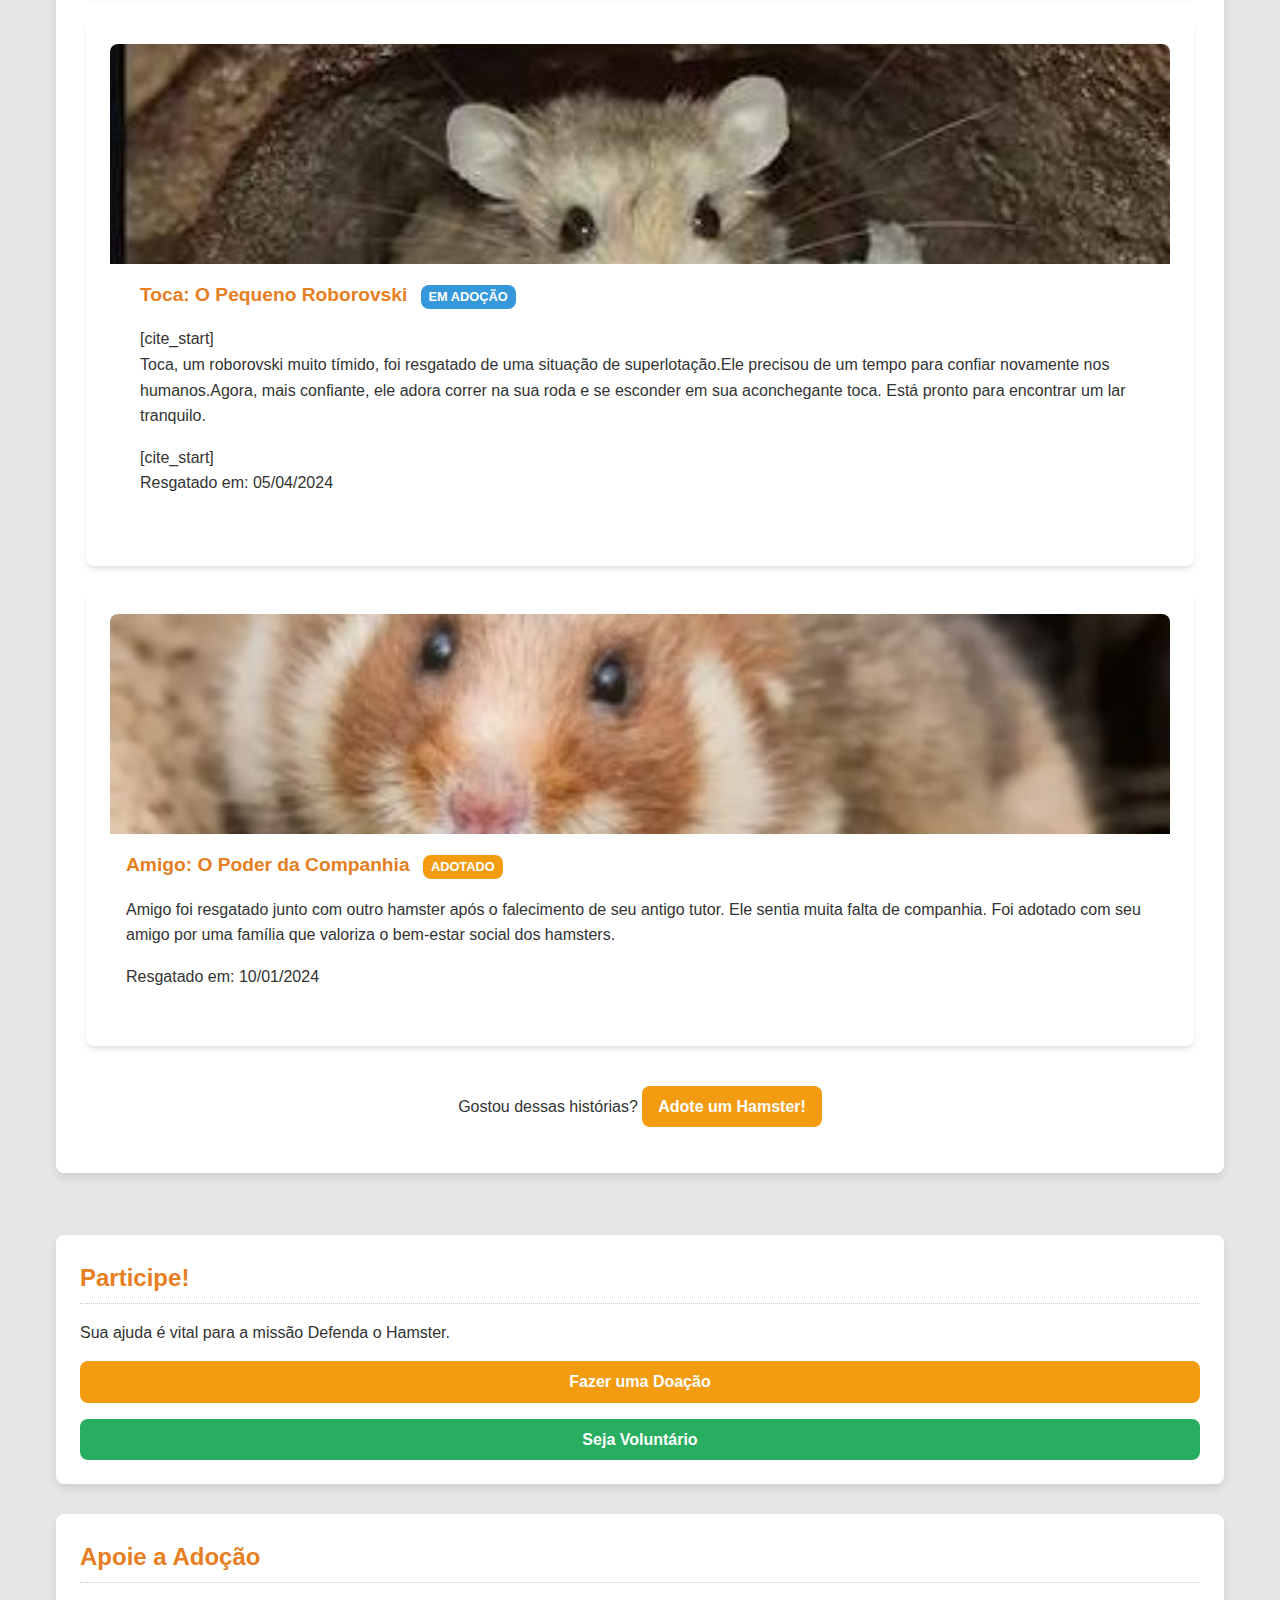
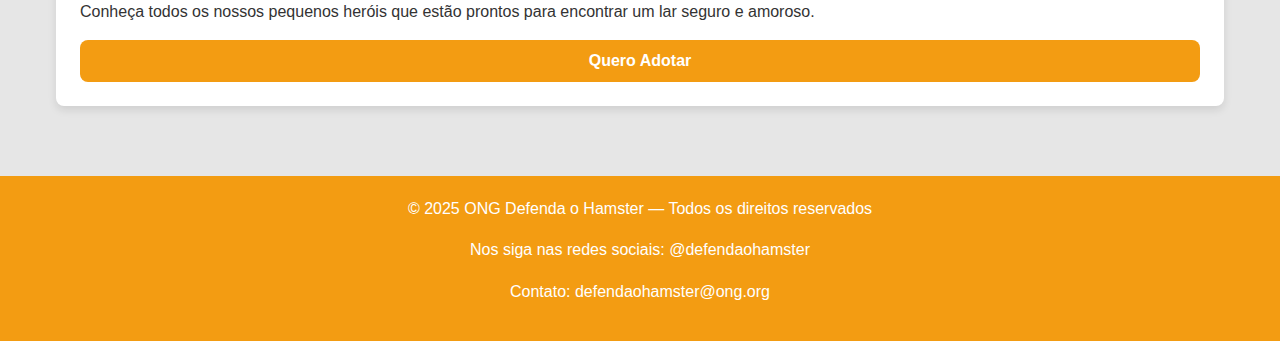
<file: resgates.html>
<!DOCTYPE html>
<html lang="pt-BR">
<head>
  <meta charset="UTF-8">
  <meta name="viewport" content="width=device-width, initial-scale=1.0">
  <title>Histórias de Resgate | ONG Defenda o Hamster</title>
  <meta property="og:title" content="Histórias de Resgate | ONG Defenda o Hamster" />
  <meta property="og:description" content="Conheça as emocionantes histórias dos hamsters que resgatamos e encontre inspiração." />
  <meta property="og:image" content="https://generative-models.web.app/images/07d8124d-e99d-4813-9118-8f55394b9f2c/banner-hamster.webp" /> 
  <meta property="og:url" content="https://fabiodmu-ux.github.io/Meu-projeto/resgates.html" />
  <meta property="og:type" content="website" />
  
  <link rel="stylesheet" href="assets/css/style.css">
  
  <style>
      /* Estilos para garantir o visual consistente do layout (voluntarios/contato) */
      body { font-family: 'Helvetica Neue', Arial, sans-serif; margin: 0; padding: 0; background-color: #e6e6e6; color: #333; }
      header { background-color: #f39c12; color: white; padding: 40px 0; text-align: center; }
      footer { background-color: #f39c12; color: white; text-align: center; padding: 20px; margin-top: 40px; }
      
      /* Estilo dos cards principais (content-box) */
      .section { 
          background-color: white; 
          padding: 30px;
          margin-bottom: 30px; 
          border-radius: 8px; 
          box-shadow: 0 4px 8px rgba(0,0,0,0.1); 
      }
      h2 { 
          color: #d35400 !important;
          text-align: center; 
          margin-bottom: 30px; 
      }
      
      /* 🖼️ ESTILO CRUCIAL PARA UNIFORMIZAR AS IMAGENS */
      .rescue-story-card .card-img {
          width: 100%; 
          height: 220px; /* Altura fixa para consistência */
          object-fit: cover; /* Garantir que a imagem cubra o espaço */
          /* Note: As variáveis CSS como --border-radius-base devem estar em assets/css/style.css */
          border-radius: 8px 8px 0 0; /* Borda arredondada no topo do card */
          margin-bottom: 16px; /* Espaço abaixo da imagem (var(--space-sm)) */
          margin-top: 0;
          display: block;
      }
      
      /* Ajuste fino dos títulos dos cards de história */
      .rescue-story-card .card-header {
          font-size: 1.2rem;
          margin-bottom: 8px;
          border-bottom: none;
      }
  </style>
  
</head>
<body>
  <header>
    <h1>Histórias de Resgate</h1>
    <p>Inspire-se com a força e a superação dos nossos pequenos heróis 💖</p>
  </header>

  <div class="nav-wrapper">
    <nav>
      <input type="checkbox" id="menu-toggle">
      <label for="menu-toggle" class="hamburger">
        <span class="hamburger-icon"></span>
      </label>

      <ul class="nav-links">
        <li><a href="index.html">Início</a></li>
        <li><a href="sobre.html">Sobre Nós</a></li>
        <li class="dropdown">
          <input type="checkbox" id="dropdown-toggle-projetos" class="dropdown-toggle">
          <label for="dropdown-toggle-projetos" class="dropdown-label">Projetos ▼</label>
          <ul class="dropdown-content">
            <li><a href="projeto.html">Nosso Projeto</a></li>
            <li><a href="resgates.html">Histórias de Resgate</a></li>
            <li><a href="adote.html">Quero Adotar</a></li>
          </ul>
        </li>
        <li><a href="voluntarios.html">Voluntários</a></li>
        <li>
          <a href="doacao.html" class="btn btn-primary">Doar</a>
        </li>
        <li><a href="contato.html">Contato</a></li>
      </ul>
    </nav>
  </div>
  
  <main class="container">
      <div class="main-content">
          <section class="section">
              <h2>Conheça Nossos Pequenos Gigantes</h2>
              <p>Cada hamster que chega à ONG Defenda o Hamster traz consigo uma história única de superação.Eles nos ensinam sobre resiliência, coragem e a capacidade de amar novamente.Compartilhamos aqui algumas de suas jornadas, na esperança de que você também se inspire a fazer a diferença.</p>
          </section>

          <section class="section">
              <h2>Nossos Heróis</h2>
              <div class="rescue-stories-grid">
                  
                  <div class="card rescue-story-card">
                      <img src="assets/img/hamster-pequeno.jpg" alt="Hamster Pipoca resgatado" class="card-img">
                      <div class="card-content" style="padding: 0 16px 16px;">
                          <h3 class="card-header">Pipoca: A Jornada da Descoberta <span class="badge badge-primary">Adotado</span></h3>
                          <p>Encontrado em um jardim frio, Pipoca estava assustado e desnutrido. Com muito carinho e uma dieta especial, ele logo revelou sua personalidade curiosa e brincalhona.Hoje, Pipoca vive feliz em seu novo lar, explorando cada cantinho de sua gaiola espaçosa.</p>
                          <p class="story-date">Resgatado em: 15/03/2024 </p>
                      </div>
                  </div>

                  <div class="card rescue-story-card">
                      <img src="assets/img/Hamster explorando a floresta.jpg" alt="Hamster Floresta em ambiente seguro" class="card-img">
                      <div class="card-content" style="padding: 0 20px 20px;">
                          <h3 class="card-header">Floresta: Uma Nova Vida no Lar <span class="badge badge-primary">Adotado</span></h3>
                          [cite_start]<p>Floresta foi abandonada próximo a uma área verde e, por sorte, foi avistada por um de nossos voluntários[cite: 357]. [cite_start]Ela tinha uma pata machucada, mas com o tratamento veterinário adequado, recuperou-se completamente.Sua doçura conquistou a todos, e ela encontrou uma família que a ama incondicionalmente.</p>
                          [cite_start]<p class="story-date">Resgatado em: 20/02/2024</p>
                      </div>
                  </div>

                  <div class="card rescue-story-card">
                      <img src="assets/img/na toca.jpg" alt="Hamster Toca na sua toca" class="card-img">
                      <div class="card-content" style="padding: 0 30px 30px;">
                          <h3 class="card-header">Toca: O Pequeno Roborovski <span class="badge badge-secondary">Em Adoção</span></h3>
                          [cite_start]<p>Toca, um roborovski muito tímido, foi resgatado de uma situação de superlotação.Ele precisou de um tempo para confiar novamente nos humanos.Agora, mais confiante, ele adora correr na sua roda e se esconder em sua aconchegante toca. Está pronto para encontrar um lar tranquilo.</p>
                          [cite_start]<p class="story-date">Resgatado em: 05/04/2024 </p>
                      </div>
                  </div>

                  <div class="card rescue-story-card">
                      <img src="assets/img/Hamster e coelho na floresta.jpg" alt="Hamster Amigo e seu companheiro" class="card-img">
                      <div class="card-content" style="padding: 0 16px 16px;">
                          <h3 class="card-header">Amigo: O Poder da Companhia <span class="badge badge-primary">Adotado</span></h3>
                          <p>Amigo foi resgatado junto com outro hamster após o falecimento de seu antigo tutor. Ele sentia muita falta de companhia. Foi adotado com seu amigo por uma família que valoriza o bem-estar social dos hamsters.</p>
                          <p class="story-date">Resgatado em: 10/01/2024</p>
                      </div>
                  </div>
                  
                  <div style="grid-column: 1 / -1; text-align: center; margin-top: 32px;">
                      <p>Gostou dessas histórias? <a href="adote.html" class="btn btn-primary" style="margin-top: 8px;">Adote um Hamster!</a></p>
                  </div>
              </div>
          </section>

      </div>
      
      <aside class="sidebar">
          <div class="card section" style="padding: 24px;">
              <h3 class="card-header" style="border-bottom: 1px dotted #ccc; padding-bottom: 5px;">Participe!</h3>
              <p>Sua ajuda é vital para a missão Defenda o Hamster.</p>
              <a href="doacao.html" class="btn btn-primary" style="width: 100%; margin-bottom: 16px;">Fazer uma Doação</a>
              <a href="voluntarios.html" class="btn" style="width: 100%; background-color: #27ae60; color: white;">Seja Voluntário</a>
          </div>

          <div class="card section" style="padding: 24px;">
              <h3 class="card-header" style="border-bottom: 1px dotted #ccc; padding-bottom: 5px;">Apoie a Adoção</h3>
              <p>Conheça todos os nossos pequenos heróis que estão prontos para encontrar um lar seguro e amoroso.</p>
              <a href="adote.html" class="btn btn-primary" style="width: 100%;">Quero Adotar</a>
          </div>
      </aside>
  </main>

  <footer>
    <p>&copy; 2025 ONG Defenda o Hamster — Todos os direitos reservados</p>
    <p>Nos siga nas redes sociais: @defendaohamster</p>
    <p>Contato: defendaohamster@ong.org</p>
  </footer>
</body>
</html>
</file>
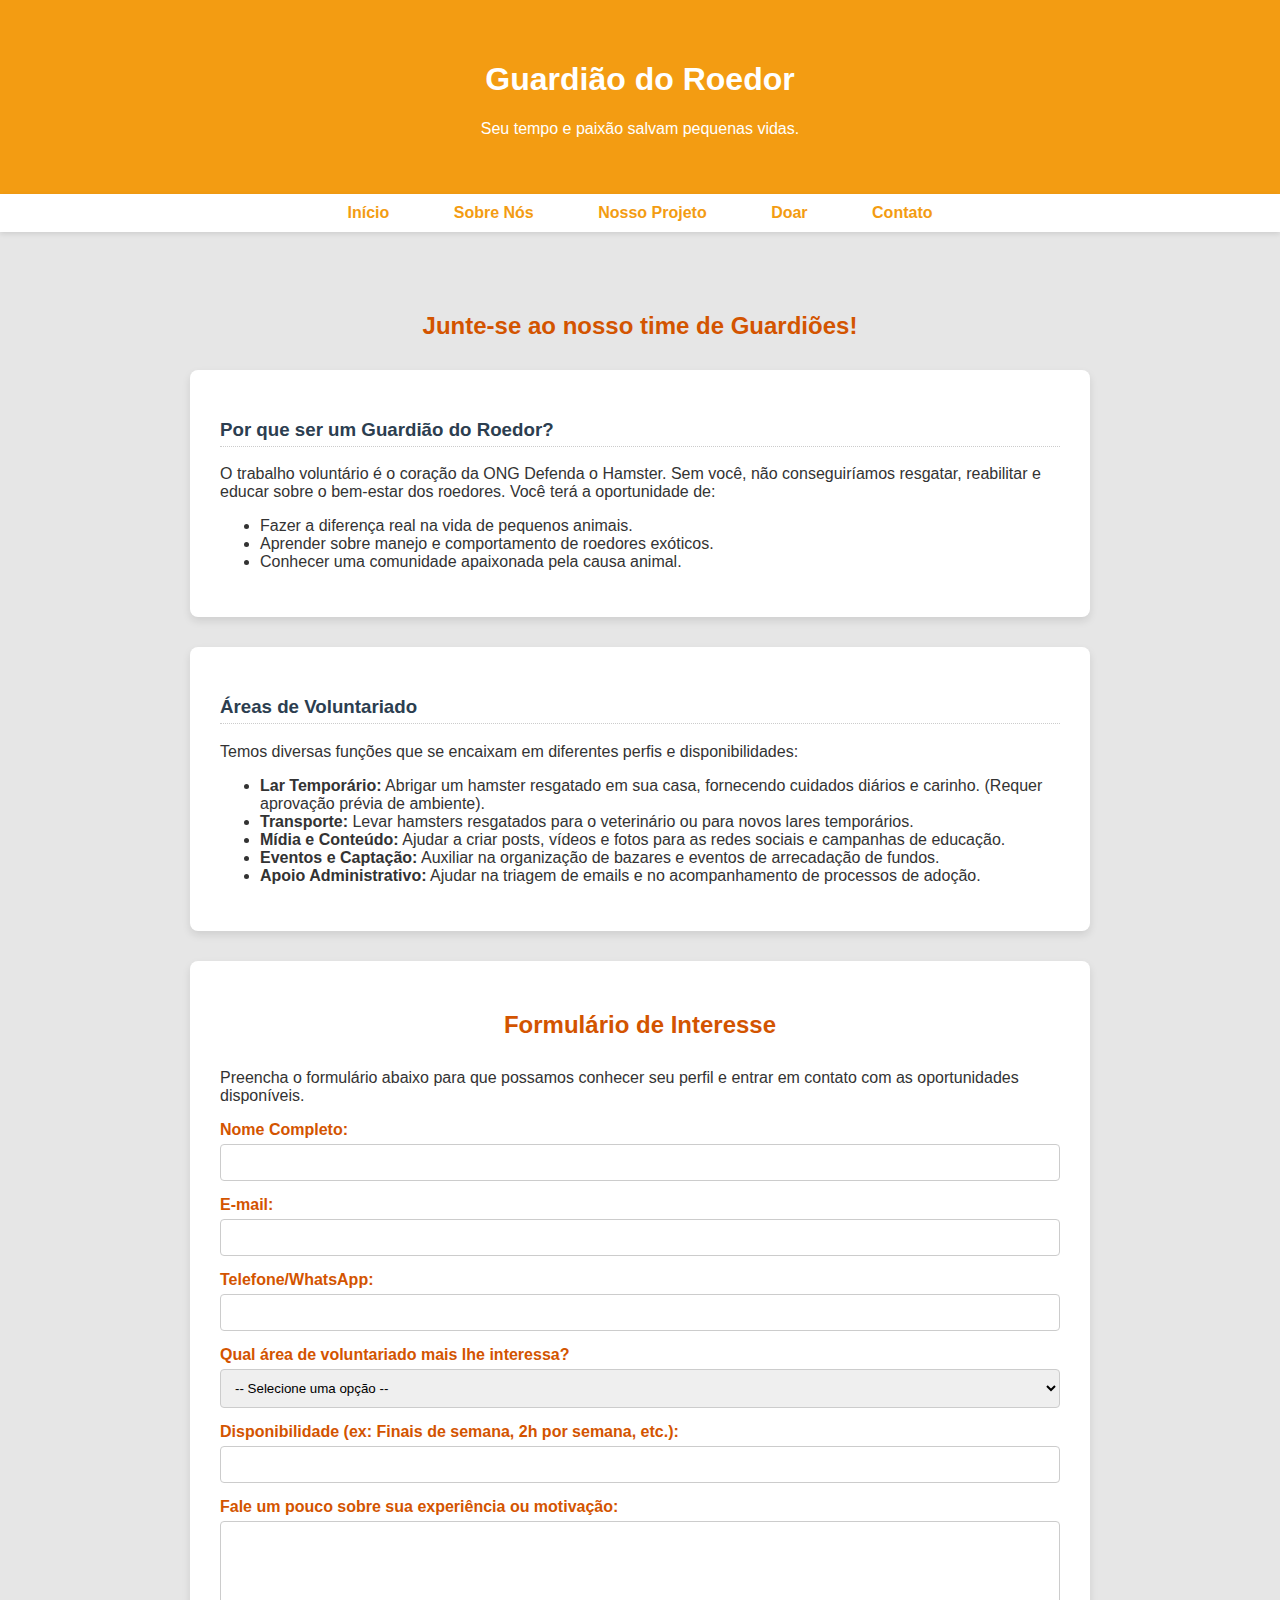
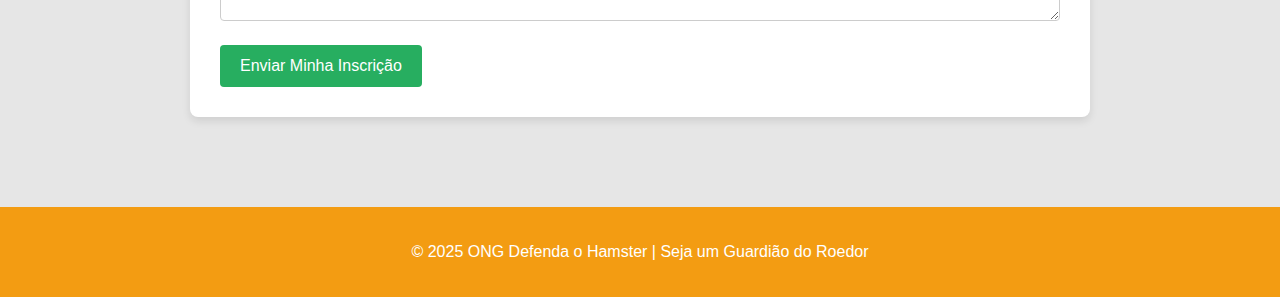
<file: voluntarios.html>
<!DOCTYPE html>
<html lang="pt-BR">
<head>
    <meta charset="UTF-8">
    <meta name="viewport" content="width=device-width, initial-scale=1.0">
    <title>Seja Voluntário | Guardião do Roedor - ONG Defenda o Hamster</title>
    
    <style>
        /* Estilos base (Reutilizados) */
        body { font-family: 'Helvetica Neue', Arial, sans-serif; margin: 0; padding: 0; background-color: #e6e6e6; color: #333; }
        header { background-color: #f39c12; color: white; padding: 40px 0; text-align: center; }
        
        /* Estilos de Navegação (Reutilizados) */
        nav { background-color: white; text-align: center; padding: 10px 0; box-shadow: 0 2px 5px rgba(0,0,0,0.1); }
        nav a { color: #f39c12; text-decoration: none; padding: 10px 20px; margin: 0 10px; font-weight: bold; }
        nav a:hover { background-color: #ffe5b4; border-radius: 5px; }
        
        /* Layout e Destaques */
        .container { margin: 40px auto; max-width: 900px; padding: 20px; }
        .content-box { 
            background-color: white; 
            padding: 30px; 
            margin-bottom: 30px; 
            border-radius: 8px; 
            box-shadow: 0 4px 8px rgba(0,0,0,0.1); 
        }
        h2 { color: #d35400; text-align: center; margin-bottom: 30px; }
        h3 { color: #2c3e50; border-bottom: 1px dotted #ccc; padding-bottom: 5px; }

        /* Estilos do Formulário */
        .form-voluntario label {
            display: block;
            margin-top: 15px;
            margin-bottom: 5px;
            font-weight: bold;
            color: #d35400;
        }
        .form-voluntario input[type="text"],
        .form-voluntario input[type="email"],
        .form-voluntario select,
        .form-voluntario textarea {
            width: 100%;
            padding: 10px;
            border: 1px solid #ccc;
            border-radius: 4px;
            box-sizing: border-box; /* Garante que o padding não aumente a largura total */
        }
        .form-voluntario textarea {
            resize: vertical;
            min-height: 100px;
        }
        .form-voluntario button {
            background-color: #27ae60; /* Verde */
            color: white;
            padding: 12px 20px;
            border: none;
            border-radius: 4px;
            cursor: pointer;
            font-size: 16px;
            margin-top: 20px;
            transition: background-color 0.3s;
        }
        .form-voluntario button:hover {
            background-color: #2ecc71;
        }

        /* Estilo do Rodapé */
        footer { background-color: #f39c12; color: white; text-align: center; padding: 20px; margin-top: 40px; }
    </style>
</head>
<body>

    <header>
        <h1>Guardião do Roedor</h1>
        <p>Seu tempo e paixão salvam pequenas vidas.</p>
    </header>

   <nav>
    <a href="index.html">Início</a>
    <a href="sobre.html">Sobre Nós</a>
    <a href="projeto.html">Nosso Projeto</a>
    <a href="doacao.html">Doar</a>
    <a href="contato.html">Contato</a>
</nav>
  </nav>
    
    <div class="container">
        
        <h2>Junte-se ao nosso time de Guardiões!</h2>

        <section class="content-box">
            <h3>Por que ser um Guardião do Roedor?</h3>
            <p>O trabalho voluntário é o coração da ONG Defenda o Hamster. Sem você, não conseguiríamos resgatar, reabilitar e educar sobre o bem-estar dos roedores. Você terá a oportunidade de:</p>
            <ul>
                <li>Fazer a diferença real na vida de pequenos animais.</li>
                <li>Aprender sobre manejo e comportamento de roedores exóticos.</li>
                <li>Conhecer uma comunidade apaixonada pela causa animal.</li>
            </ul>
        </section>

        <section class="content-box">
            <h3>Áreas de Voluntariado</h3>
            <p>Temos diversas funções que se encaixam em diferentes perfis e disponibilidades:</p>
            
            <ul>
                <li><strong>Lar Temporário:</strong> Abrigar um hamster resgatado em sua casa, fornecendo cuidados diários e carinho. (Requer aprovação prévia de ambiente).</li>
                <li><strong>Transporte:</strong> Levar hamsters resgatados para o veterinário ou para novos lares temporários.</li>
                <li><strong>Mídia e Conteúdo:</strong> Ajudar a criar posts, vídeos e fotos para as redes sociais e campanhas de educação.</li>
                <li><strong>Eventos e Captação:</strong> Auxiliar na organização de bazares e eventos de arrecadação de fundos.</li>
                <li><strong>Apoio Administrativo:</strong> Ajudar na triagem de emails e no acompanhamento de processos de adoção.</li>
            </ul>
        </section>

        <section class="content-box">
            <h2>Formulário de Interesse</h2>
            <p>Preencha o formulário abaixo para que possamos conhecer seu perfil e entrar em contato com as oportunidades disponíveis.</p>

            <form action="#" method="POST" class="form-voluntario">
                
                <label for="nome">Nome Completo:</label>
                <input type="text" id="nome" name="nome" required>

                <label for="email">E-mail:</label>
                <input type="email" id="email" name="email" required>

                <label for="telefone">Telefone/WhatsApp:</label>
                <input type="text" id="telefone" name="telefone">

                <label for="area">Qual área de voluntariado mais lhe interessa?</label>
                <select id="area" name="area" required>
                    <option value="">-- Selecione uma opção --</option>
                    <option value="lar_temporario">Lar Temporário</option>
                    <option value="transporte">Transporte de Animais</option>
                    <option value="midia">Mídia e Conteúdo</option>
                    <option value="eventos">Eventos e Captação</option>
                    <option value="administrativo">Apoio Administrativo</option>
                    <option value="outra">Outra</option>
                </select>

                <label for="disponibilidade">Disponibilidade (ex: Finais de semana, 2h por semana, etc.):</label>
                <input type="text" id="disponibilidade" name="disponibilidade" required>

                <label for="mensagem">Fale um pouco sobre sua experiência ou motivação:</label>
                <textarea id="mensagem" name="mensagem"></textarea>

                <button type="submit">Enviar Minha Inscrição</button>
            </form>
        </section>
        
    </div>

    <footer>
        <p>&copy; 2025 ONG Defenda o Hamster | Seja um Guardião do Roedor</p>
    </footer>

</body>

</html>
</file>
<file: assets/css/style.css>
/*
 * 🐹 Arquivo principal que importa todos os módulos CSS
 * Ordem de Importação (Hierarquia)
 */

@import url('_base.css');
@import url('_layout.css');
@import url('_navigation.css');
@import url('_components.css');

/* Estilos específicos que precisam vir por último (opcional) */
.banner {
  width: 100%;
  max-height: 400px;
  object-fit: cover;
  border-bottom: 5px solid var(--color-primary);
  display: block; 
}

.gallery {
  display: flex;
  flex-wrap: wrap;
  justify-content: center;
  gap: 15px;
}
.gallery img {
  width: 250px;       /* todas terão a mesma largura */
  height: 180px;      /* todas terão a mesma altura */
  object-fit: cover;  /* corta a imagem sem distorcer */
  border-radius: 8px; /* opcional, deixa cantos arredondados */
  box-shadow: 0 2px 5px rgba(0,0,0,0.2);
}
</file>
